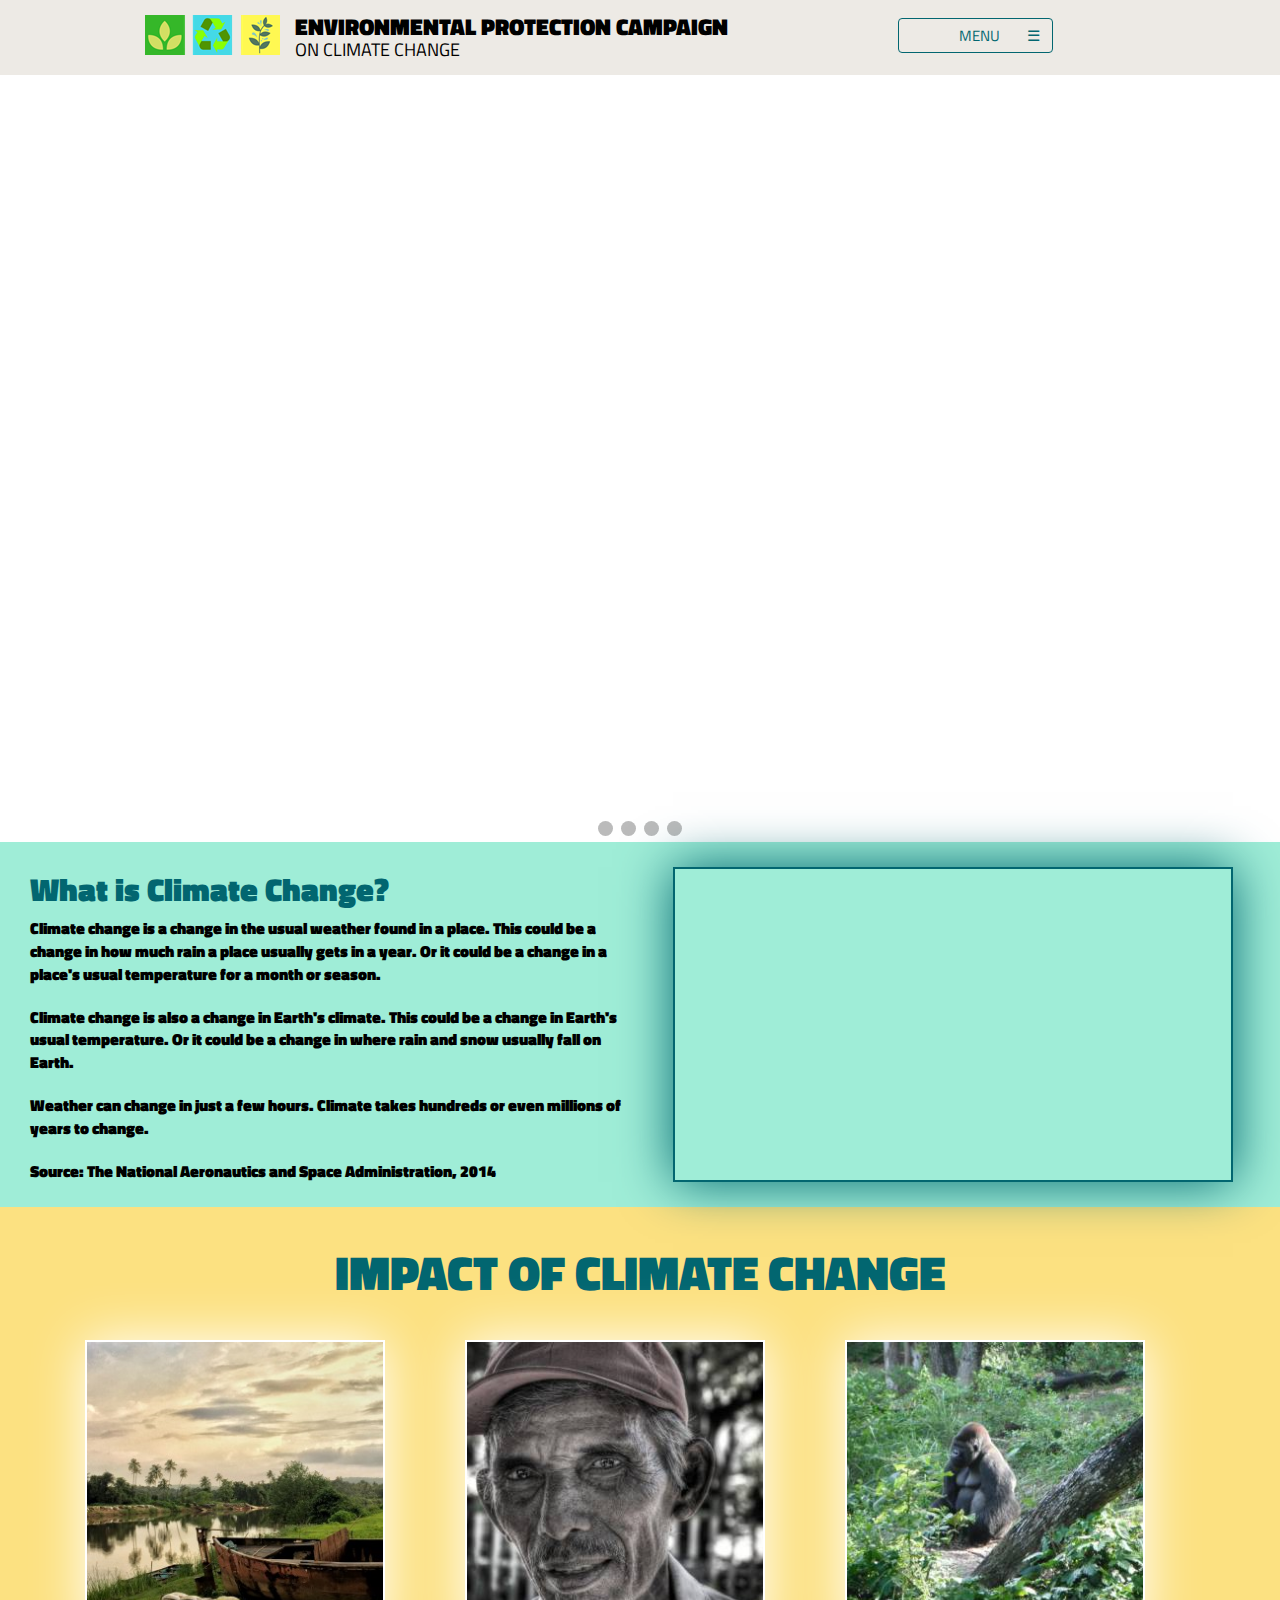
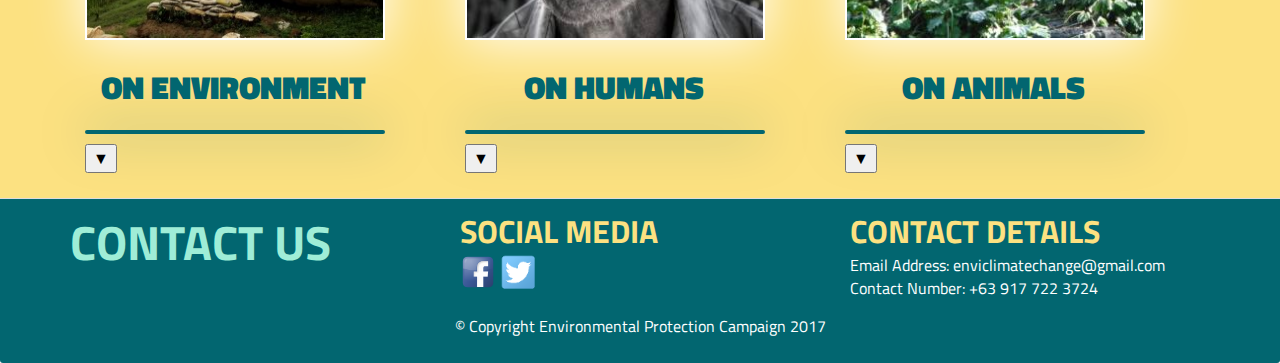
<file: website/index.html>
<!DOCTYPE html>
<html lang="en">

<head>
    <meta charset="UTF-8">
    <link rel="stylesheet" type="text/css" href="css/bootstrap.min.css">
    <link rel="stylesheet" type="text/css" href="css/styles.css">
    <link href="https://fonts.googleapis.com/css?family=Titillium+Web" rel="stylesheet">
    <link rel="icon" href="https://orig00.deviantart.net/ae54/f/2010/326/5/1/51fe8413c296378bbc0563daf917459b-d33emut.png" type="image/png">

    <title>Home | Help Stop Climate Change</title>
</head>

<body>
    <!-- HEADER -->
    <header>
        <!-- NAVIGATION BAR-->
        <nav id="header-nav" class="navbar navbar-default">
            <div class="container">
                <div class="navbar-header">
                    <!-- COMPANY NAME -->
                    <a href="index.html">
                        <div id="logo" class="pull-left img-responsive">
                        </div>
                        <div class="navbar-brand">
                            <h1>Environmental Protection Campaign</h1>
                            <span>on Climate Change</span>
                        </div>
                    </a>
                    <!-- END OF COMPANY NAME -->
                    <!-- MENU BUTTON/DROPDOWN -->
                    <div class="dropdown">
                        <button type="button" class="btn btn-primary outline" data-toggle="dropdown" aria-haspopup="true" aria-expanded="false"> Menu&nbsp;&nbsp;&nbsp;&nbsp;&nbsp;&nbsp;&nbsp;&nbsp;&nbsp;&#9776;</button>
                        <!-- DROPDOWN MENU -->
                        <div class="dropdown-menu">  
                            <a class="dropdown-item" href="index.html">Home</a>
                            <a class="dropdown-item" href="team.html">The Team</a>
                            <a class="dropdown-item" href="advocacy.html">The Advocacy</a>
                            <a class="dropdown-item" href="other.html">Other Advocacy Campaigns&amp;Events</a>
                            <a class="dropdown-item" href="faqs.html">FAQs</a>
                        </div>
                        <!-- END OF DROPDOWN MENU -->
                    </div>
                    <!-- END OF MENU BUTTON/DROPDOWN -->
                </div>
                <!-- END OF NAVBAR-HEADER -->
            </div>
            <!-- END OF CONTAINER -->
        </nav>
        <!-- END OF NAVIGATION BAR -->
    </header>
    <!-- END OF HEADER -->
    <!-- MAIN CONTENT -->
    <div id="main-content">
        <div class="slideshow-container">
            <div class="mySlides fade">
                <div class="numbertext">1 / 4</div>
                <img src="images/c1.jpg" style="width:100%">
            </div>
            <div class="mySlides fade">
                <div class="numbertext">2 / 4</div>
                <img src="images/c2.jpg" style="width:100%">
            </div>
            <div class="mySlides fade">
                <div class="numbertext">3 / 4</div>
                <img src="images/c3.jpg" style="width:100%">
            </div>
            <div class="mySlides fade">
                <div class="numbertext">4 / 4</div>
                <img src="images/c4.jpg" style="width:100%">
            </div>
            <a class="prev" onclick="plusSlides(-1)">&#10094;</a>
            <a class="next" onclick="plusSlides(1)">&#10095;</a>
        </div>
        <br>
        <div style="text-align:center">
            <span class="dot" onclick="currentSlide(1)"></span>
            <span class="dot" onclick="currentSlide(2)"></span>
            <span class="dot" onclick="currentSlide(3)"></span>
            <span class="dot" onclick="currentSlide(4)"></span>
        </div>
        <div class="container blue-bg">
            <!-- DEFINITION OF CLIMATE CHANGE -->
            <section id="definition" class="col-sm-6">
                <h2>What is Climate Change?</h2>
                <p>Climate change is a change in the usual weather found in a place. This could be a change in how much rain a place usually gets in a year. Or it could be a change in a place's usual temperature for a month or season.
                </p>
                <p> Climate change is also a change in Earth's climate. This could be a change in Earth's usual temperature. Or it could be a change in where rain and snow usually fall on Earth.
                </p>
                <p>Weather can change in just a few hours. Climate takes hundreds or even millions of years to change.
                </p> <span>Source: The National Aeronautics and Space Administration, 2014</span>
            </section>
            <!-- END OF DEFINITION -->
            <!-- VIDEO ABOUT CLIMATE CHANGE -->
            <div class="col-sm-6" id="video">
                <iframe width="560" height="315" src="https://www.youtube.com/embed/ifrHogDujXw" allowfullscreen></iframe>
            </div>
            <!-- END OF VIDEO -->
        </div>
        <!-- END OF CLIMATE CHANGE -->
        <!-- WHO ARE AFFECTED BY CLIMATE CHANGE -->
        <div id="impact">
            <!-- CONTAINER -->
            <div class="container">
                <!-- WHO ARE AFFECTED TEXT -->
                <h2 class="text-center">Impact of Climate Change</h2>
                <!-- END OF WHO ARE AFFECTED TEXT -->
                <!-- ENVIRONMENT -->
                <div class="img-responsive col-sm-4">
                    <img src="images/environment.jpg" alt="Environment" />
                    <section class="effects">
                        <div class="labels text-center">
                            <h3>On Environment</h3>
                        </div>
                        <div id="environment">
                            <p>Sea levels are rising and oceans are becoming warmer. Longer, more intense droughts threaten crops, wildlife and freshwater supplies. Our planet’s diversity of life is at risk from the changing climate. (World Wildlife Fund, n.d.) </p>
                        </div>
                    </section>
                    <button type="button" onclick="document.getElementById('environment').style.height='auto'"> &#9660;
                    </button>
                </div>
                <!-- END OF ENVIRONMENT -->
                <!-- HUMAN BEINGS -->
                <div class="img-responsive col-sm-4">
                    <img src="images/people.jpg" alt="Humans" />
                    <section class="effects">
                        <div class="labels text-center">
                            <h3>On Humans</h3></div>
                        <div id="humans">
                            <p>Climate change can affect human health in two main ways: first, by changing the severity or frequency of health problems that are already affected by climate or weather factors; and second, by creating unprecedented or unanticipated health problems or health threats in places where they have not previously occurred. (U.S Global Change Research Program, n.d.)</p>
                        </div>
                    </section>
                    <button type="button" onclick="document.getElementById('humans').style.height='auto'"> &#9660;
                    </button>
                </div>
                <!-- END OF PEOPLE -->
                <!-- ANIMALS -->
                <div class="img-responsive col-sm-4">
                    <img src="images/animals.jpg" alt="Animals" />
                    <section class="effects">
                        <div class="labels text-center">
                            <h3>On Animals</h3>
                        </div>
                        <div id="animals">
                            <p>Climate change is already having a significant impact on wild animals around the globe. Changes in climate are altering the timing of life cycles, causing species to shift where they live, and in some cases even leading to extinction. (World Wildlife Fund, n.d.)</p>
                        </div>
                    </section>
                    <button type="button" onclick="document.getElementById('animals').style.height='auto'"> &#9660;
                    </button>
                </div>
                <!-- END OF ANIMALS -->
            </div>
            <!-- END OF CONTAINER -->
        </div>
        <!-- END OF AFFECTED BY CLIMATE CHANGE -->
    </div>
    <!-- END OF MAIN CONTENT -->
    <!-- FOOTER -->
    <footer class="panel-footer" id="contact">
        <!-- CONTACT US -->
        <div class="container">
            <div class="row">
                <!-- CONTACT US TEXT -->
                <div id="contact-us" class="col-sm-4 pull-left">
                    <span>Contact Us</span>
                </div>
                <!-- END OF CONTACT US TEXT -->
                <!-- SOCIAL MEDIA ACCOUNTS -->
                <div class="col-sm-4">
                    <span id="social-media">Social Media</span>
                    <div id="icons" class="pull-left">
                        <a target="_blank" href="https://www.facebook.com/Environmental-ProtectionCampaign-318181515325704/">
                            <img src="images/facebook.ico" width="36" height="36" alt="Facebook Icon" />
                        </a>
                        <a target="_blank" href="https://www.twitter.com/Environcampaign/">
                            <img src="images/twitter.png" alt="Twitter Icon" />
                        </a>
                    </div>
                </div>
                <div class="col-sm-4">
                    <span id="contact-details">Contact Details</span>
                    <span>Email Address: enviclimatechange@gmail.com</span>
                    <span>Contact Number: +63 917 722 3724</span>
                </div>
            </div>
        </div>
        <!-- END OF SOCIAL MEDIA ACCOUNTS -->
        <!-- COPYRIGHT -->
        <div id="copyright" class="text-center">
            &copy; Copyright Environmental Protection Campaign 2017
        </div>
        <!-- END OF COPYRIGHT -->
    </footer>
    <!-- END OF FOOTER -->
    <!-- JAVASCRIPT FILES -->
    <script src="js/jquery-3.2.1.min.js"></script>
    <script src="js/bootstrap.min.js"></script>
    <script type="text/javascript" src="js/script.js"></script>
    
</body>

</html>
</file>
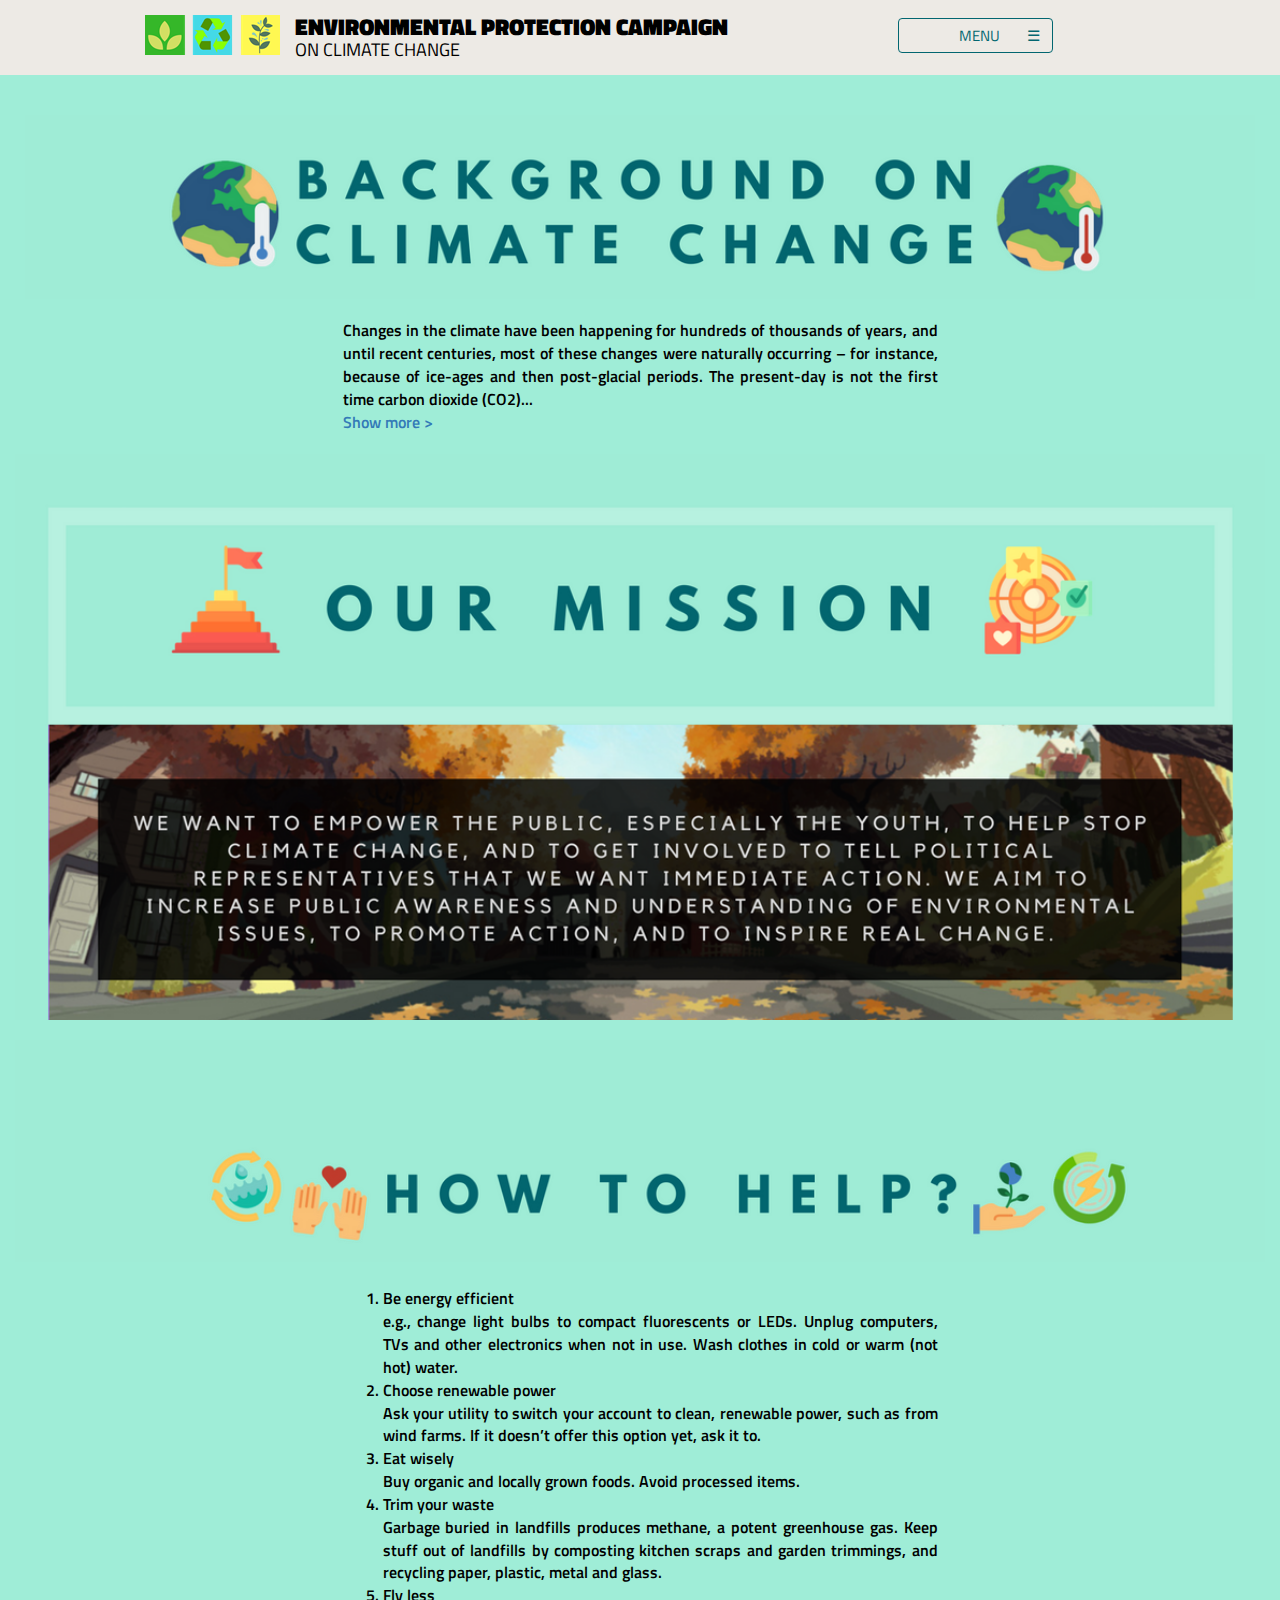
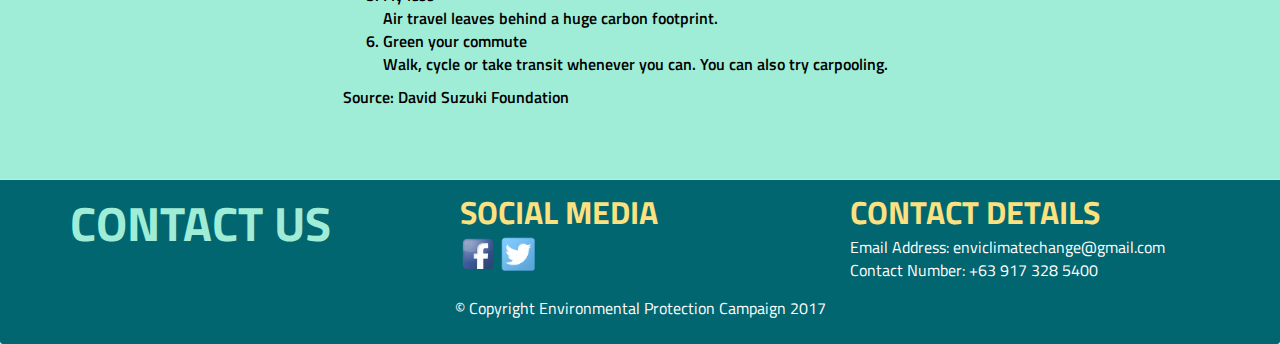
<file: advocacy.html>
<!DOCTYPE html>
<html lang="en">

<head>
    <meta charset="UTF-8">
    <link rel="stylesheet" type="text/css" href="css/bootstrap.min.css">
    <link rel="stylesheet" type="text/css" href="css/styles.css">
    <link href="https://fonts.googleapis.com/css?family=Titillium+Web" rel="stylesheet">
    <link rel="icon" href="https://orig00.deviantart.net/ae54/f/2010/326/5/1/51fe8413c296378bbc0563daf917459b-d33emut.png" type="image/png">

    <title>About the Advocacy | Help Stop Climate Change</title>
</head>

<body>
    <!-- HEADER -->
    <header>
        <!-- NAVIGATION BAR-->
        <nav id="header-nav" class="navbar navbar-default">
            <div class="container">
                <div class="navbar-header">
                    <!-- COMPANY NAME -->
                    <a href="index.html">
                        <div id="logo" class="pull-left img-responsive">
                        </div>
                        <div class="navbar-brand">
                            <h1>Environmental Protection Campaign</h1>
                            <span>on Climate Change</span>
                        </div>
                    </a>
                    <!-- END OF COMPANY NAME -->
                    <!-- MENU BUTTON/DROPDOWN -->
                    <div class="dropdown">
                        <button type="button" class="btn btn-primary outline" data-toggle="dropdown" aria-haspopup="true" aria-expanded="false"> Menu&nbsp;&nbsp;&nbsp;&nbsp;&nbsp;&nbsp;&nbsp;&nbsp;&nbsp;&#9776;</button>
                        <!-- DROPDOWN MENU -->
                        <div class="dropdown-menu">
                            <a class="dropdown-item" href="index.html">Home</a>
                            <a class="dropdown-item" href="team.html">The Team</a>
                            <a class="dropdown-item" href="advocacy.html">The Advocacy</a>
                            <a class="dropdown-item" href="other.html">Other Advocacy Campaigns&amp;Events</a>
                            <a class="dropdown-item" href="faqs.html">FAQs</a>
                        </div>
                        <!-- END OF DROPDOWN MENU -->
                    </div>
                    <!-- END OF MENU BUTTON/DROPDOWN -->
                </div>
                <!-- END OF NAVBAR-HEADER -->
            </div>
            <!-- END OF CONTAINER -->
        </nav>
        <!-- END OF NAVIGATION BAR -->
    </header>
    <!-- END OF HEADER -->
    <!-- MAIN CONTENT -->
    <div id="main-content">
        <div class="container blue-bg">
            <!-- BACKGROUND ON CLIMATE CHANGE -->
            <div id="advocacy">
                <h1><img src="images/background.png" alt="bg" class="img-responsive" style="width:100%; height:auto;"></h1>
                <section id="background" class="col-sm-12">
                    
                    <span class="more">
                    Changes in the climate have been happening for hundreds of thousands of years, and until recent centuries, most of these changes were naturally occurring – for instance, because of ice-ages and then post-glacial periods. The present-day is not the first time carbon dioxide (CO2) levels in the atmosphere have been high.<br> <br> Starting with the industrial revolution of the 19th century until today, changes in the climate have been mainly the result of human activity. (This is a 95% certainty according to the Intergovernmental Panel on Climate Change or IPCC.) The industrial revolution meant a shift from human labor to machinery, and kickstarted the era of combustion engines – including the automobile – and, as a result, the excessive burning of fossil fuels.<br> <br> Over the past century, human activities have released large amounts of carbon dioxide and other heat-retaining greenhouse gases into the atmosphere, which in turn causes the global surface temperature to rise. As the Earth moved out of ice ages over the past million years, the global temperature rose a total of 4 to 7 degrees Celsius over about 5,000 years. In the past century alone, the temperature has climbed 0.7 degrees Celsius, roughly ten times faster than the average rate of ice-age-recovery warming. <br> <br> Sources: Clean Foundation and NASA <br></span>
                    
                </section>
                <h2><img src="images/missioncontent.png" class="img-responsive" alt="missionbanner" style="width:100%; height:auto;"></h2>
                    
                <h3><img src="images/helpbanner.png" class="img-responsive" alt="helpbanner" style="width:100%; height:auto;"></h3>
                
                <section id="help" class="col-sm-12">
                    
                    <ol>
                        <li> Be energy efficient </li>
                        <span>e.g., change light bulbs to compact fluorescents or LEDs. Unplug computers, TVs and other electronics when not in use. Wash clothes in cold or warm (not hot) water. </span>
                        <li> Choose renewable power </li>
                        <span>Ask your utility to switch your account to clean, renewable power, such as from wind farms. If it doesn’t offer this option yet, ask it to. </span>
                        <li> Eat wisely </li> 
                        <span>Buy organic and locally grown foods. Avoid processed items. </span>
                        <li> Trim your waste </li> 
                        <span>Garbage buried in landfills produces methane, a potent greenhouse gas. Keep stuff out of landfills by composting kitchen scraps and garden trimmings, and recycling paper, plastic, metal and glass. </span>
                        <li> Fly less </li>
                        <span>Air travel leaves behind a huge carbon footprint. </span>
                        <li> Green your commute </li>
                        <span>Walk, cycle or take transit whenever you can. You can also try carpooling.</span>
                    </ol>
                    <span>Source: David Suzuki Foundation</span>
                </section>
            </div>
        </div>
    </div>
    <br>
    <br>
    <!-- FOOTER -->
    <footer class="panel-footer" id="contact">
        <!-- CONTACT US -->
        <div class="container">
            <div class="row">
                <!-- CONTACT US TEXT -->
                <div id="contact-us" class="col-sm-4 pull-left">
                    <span>Contact Us</span>
                </div>
                <!-- END OF CONTACT US TEXT -->
                <!-- SOCIAL MEDIA ACCOUNTS -->
                <div class="col-sm-4">
                    <span id="social-media">Social Media</span>
                    <div id="icons" class="pull-left">
                        <a target="_blank" href="https://www.facebook.com/Environmental-ProtectionCampaign-318181515325704/">
                            <img src="images/facebook.ico" width="36" height="36" alt="Facebook Icon" />
                        </a>
                        <a target="_blank" href="https://www.twitter.com/Environcampaign/">
                            <img src="images/twitter.png" alt="Twitter Icon" />
                        </a>
                    </div>
                </div>
                <div class="col-sm-4">
                    <span id="contact-details">Contact Details</span>
                    <span>Email Address: enviclimatechange@gmail.com</span>
                    <span>Contact Number: +63 917 328 5400</span>
                </div>
            </div>
        </div>
        <!-- END OF SOCIAL MEDIA ACCOUNTS -->
        <!-- COPYRIGHT -->
        <div id="copyright" class="text-center">
            &copy; Copyright Environmental Protection Campaign 2017
        </div>
        <!-- END OF COPYRIGHT -->
    </footer>
    <!-- END OF FOOTER -->
    <!-- JAVASCRIPT FILES -->
    <script src="js/jquery-3.2.1.min.js"></script>
    <script src="js/bootstrap.min.js"></script>
    <script type="text/javascript" src="js/script.js"></script>
    <script> $(document).ready(function() {
    // Configure/customize these variables.
    var showChar = 300;  // How many characters are shown by default
    var ellipsestext = "...";
    var moretext = "Show more >";
    var lesstext = "Show less";
    

    $('.more').each(function() {
        var content = $(this).html();
 
        if(content.length > showChar) {
 
            var c = content.substr(0, showChar);
            var h = content.substr(showChar, content.length - showChar);
 
            var html = c + '<span class="moreellipses">' + ellipsestext+ '&nbsp;</span><span class="morecontent"><span>' + h + '</span>&nbsp;&nbsp;<a href="" class="morelink">' + moretext + '</a></span>';
 
            $(this).html(html);
        }
 
    });
 
    $(".morelink").click(function(){
        if($(this).hasClass("less")) {
            $(this).removeClass("less");
            $(this).html(moretext);
        } else {
            $(this).addClass("less");
            $(this).html(lesstext);
        }
        $(this).parent().prev().toggle();
        $(this).prev().toggle();
        return false;
    });
});</script>
    
</body>

</html>
</file>
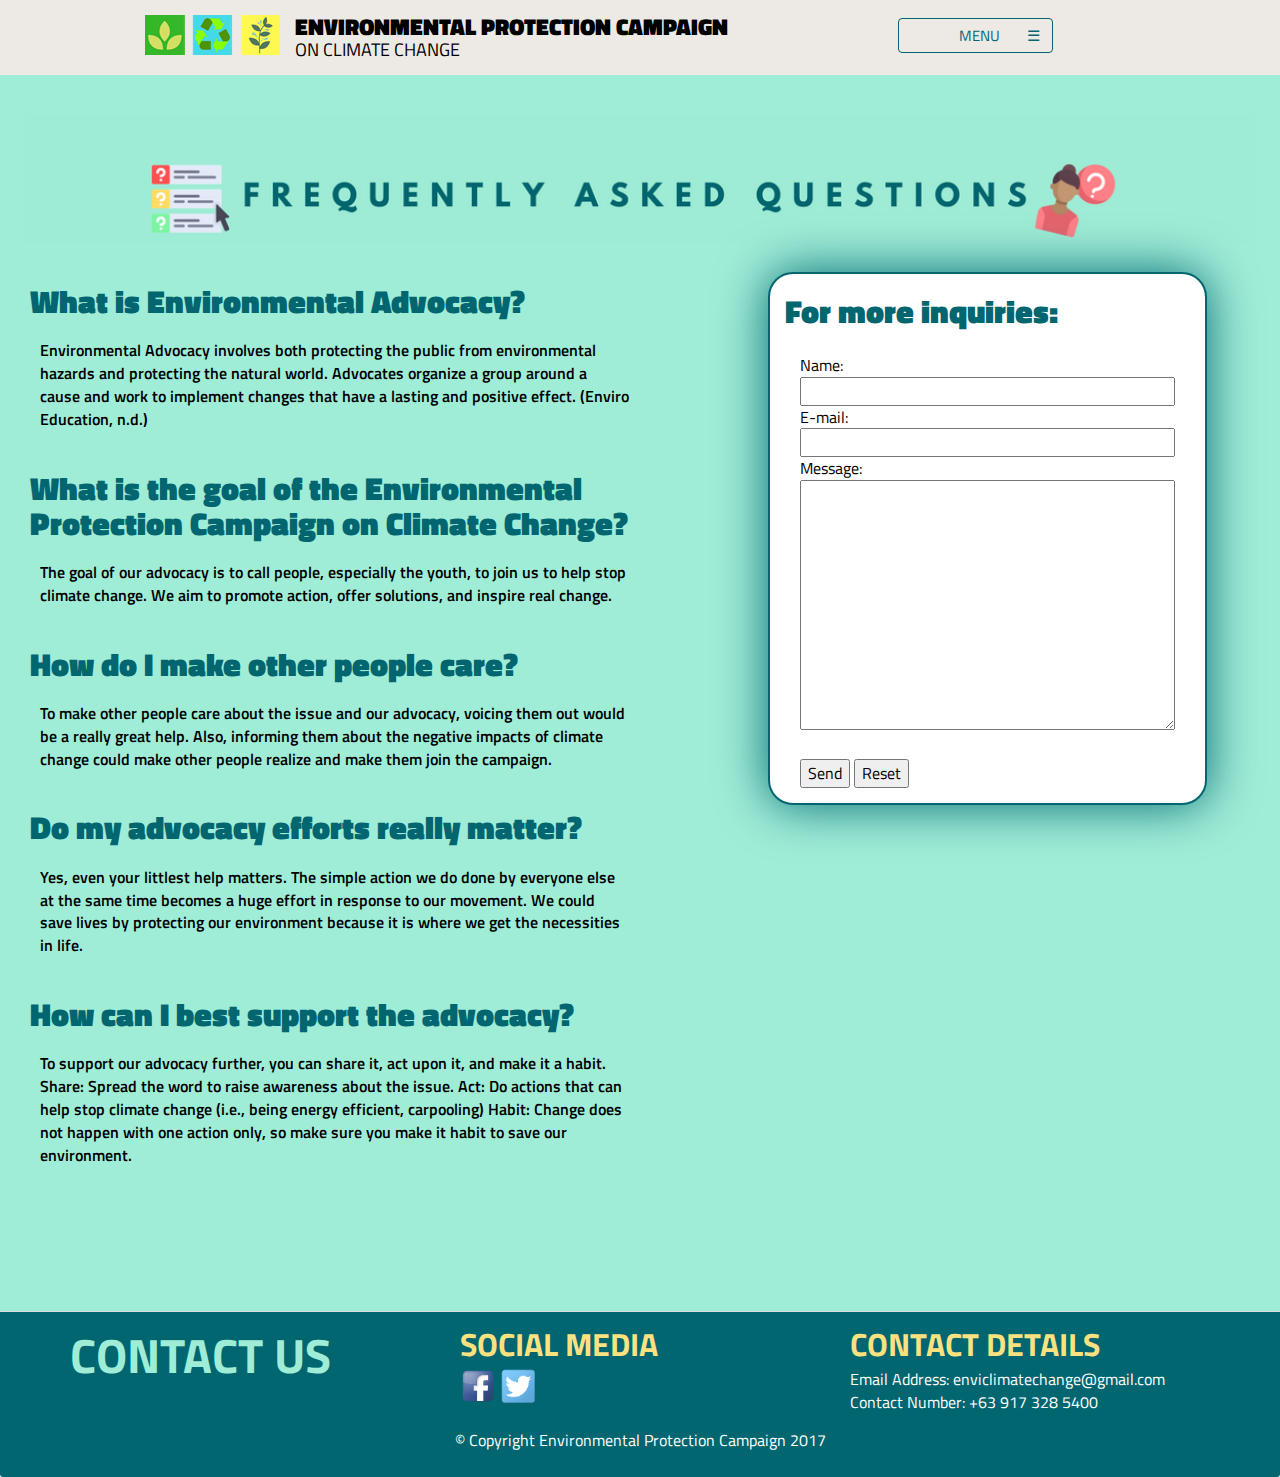
<file: faqs.html>
<!DOCTYPE html>
<html lang="en">

<head>
    <meta charset="UTF-8">
    <link rel="stylesheet" type="text/css" href="css/bootstrap.min.css">
    <link rel="stylesheet" type="text/css" href="css/styles.css">
    <link href="https://fonts.googleapis.com/css?family=Titillium+Web" rel="stylesheet">
    <link rel="icon" href="https://orig00.deviantart.net/ae54/f/2010/326/5/1/51fe8413c296378bbc0563daf917459b-d33emut.png" type="image/png">

    <title>FAQs | Help Stop Climate Change</title>
</head>

<body>
    <!-- HEADER -->
    <header>
        <!-- NAVIGATION BAR-->
        <nav id="header-nav" class="navbar navbar-default">
            <div class="container">
                <div class="navbar-header">
                    <!-- COMPANY NAME -->
                    <a href="index.html">
                        <div id="logo" class="pull-left ">
                        </div>
                        <div class="navbar-brand">
                            <h1>Environmental Protection Campaign</h1>
                            <span>on Climate Change</span>
                        </div>
                    </a>
                    <!-- END OF COMPANY NAME -->
                    <!-- MENU BUTTON/DROPDOWN -->
                    <div class="dropdown">
                        <button type="button" class="btn btn-primary outline" data-toggle="dropdown" aria-haspopup="true" aria-expanded="false"> Menu&nbsp;&nbsp;&nbsp;&nbsp;&nbsp;&nbsp;&nbsp;&nbsp;&nbsp;&#9776;</button>
                        <!-- DROPDOWN MENU -->
                        <div class="dropdown-menu">
                            <a class="dropdown-item" href="index.html">Home</a>
                            <a class="dropdown-item" href="team.html">The Team</a>
                            <a class="dropdown-item" href="advocacy.html">The Advocacy</a>
                            <a class="dropdown-item" href="other.html">Other Advocacy Campaigns&amp;Events</a>
                            <a class="dropdown-item" href="faqs.html">FAQs</a>
                        </div>
                        <!-- END OF DROPDOWN MENU -->
                    </div>
                    <!-- END OF MENU BUTTON/DROPDOWN -->
                </div>
                <!-- END OF NAVBAR-HEADER -->
            </div>
            <!-- END OF CONTAINER -->
        </nav>
        <!-- END OF NAVIGATION BAR -->
    </header>
    <!-- END OF HEADER -->
    <!-- MAIN CONTENT -->
    <div id="main-content">
        <!-- FAQS -->
        <div id="faqs">
            <div class="container blue-bg">
                <div id="faqs-heading">
                    <h1><img src="images/faqsbanner.png" class="img-responsive" alt="faqban" style="width:100%; height:auto;"></h1>
                </div>
                <div class="col-sm-12">
                    <div class="questions">
                        <h2>What is Environmental Advocacy?</h2>
                    
                        <p>Environmental Advocacy involves both protecting the public from environmental hazards and protecting the natural world. Advocates organize a group around a cause and work to implement changes that have a lasting and positive effect. (Enviro Education, n.d.) </p>
                    </div>
                    
                </div>
                <div class="col-sm-12">
                    <div class="questions">
                        <h2>What is the goal of the Environmental Protection Campaign on Climate Change?</h2>
                    
                        <p>The goal of our advocacy is to call people, especially the youth, to join us to help stop climate change. We aim to promote action, offer solutions, and inspire real change. </p>
                    </div>
                   
                </div>
                <div class="col-sm-12">
                    <div class="questions">
                        <h2>How do I make other people care?</h2>
                    
                        <p>To make other people care about the issue and our advocacy, voicing them out would be a really great help. Also, informing them about the negative impacts of climate change could make other people realize and make them join the campaign. </p>
                    </div>
                    
                </div>
                <div class="col-sm-12">
                    <div class="questions">
                        <h2>Do my advocacy efforts really matter?</h2>
                
                        <p>Yes, even your littlest help matters. The simple action we do done by everyone else at the same time becomes a huge effort in response to our movement. We could save lives by protecting our environment because it is where we get the necessities in life. </p>
                    </div>
                    
                </div>
                <div class="col-sm-12">
                    <div class="questions">
                        <h2>How can I best support the advocacy?</h2>
                    
                        <p>To support our advocacy further, you can share it, act upon it, and make it a habit. Share: Spread the word to raise awareness about the issue. Act: Do actions that can help stop climate change (i.e., being energy efficient, carpooling) Habit: Change does not happen with one action only, so make sure you make it habit to save our environment. </p>
                    </div>
                </div>
            </div>
        </div>
        <!-- END OF FAQS -->
        <div id="email">
            <div id="email-form" class="col-sm-12">
                <h2>For more inquiries:</h2>
                <form action="mailto:enviclimatechange@gmail.com" method="post" enctype="text/plain">
                    Name:
                    <br>
                    <input type="text" id="text" name="name" style="width: 375px" />
                    <br> E-mail:
                    <br>
                    <input type="text" id="text" name="email" style="width: 375px" />
                    <br> Message:
                    <br>
                    <textarea type="text" id="text" name="comment" style="width: 375px; height: 250px;"></textarea>
                    <br>
                    <br>
                    <input type="submit" value="Send">
                    <input type="reset" value="Reset">
                </form>
            </div>
        </div>
    </div>
    <!-- END OF MAIN CONTENT -->
    <!-- FOOTER -->
    <footer class="panel-footer" id="contact">
        <!-- CONTACT US -->
        <div class="container">
            <div class="row">
                <!-- CONTACT US TEXT -->
                <div id="contact-us" class="col-sm-4 pull-left">
                    <span>Contact Us</span>
                </div>
                <!-- END OF CONTACT US TEXT -->
                <!-- SOCIAL MEDIA ACCOUNTS -->
                <div class="col-sm-4">
                    <span id="social-media">Social Media</span>
                    <div id="icons" class="pull-left">
                        <a target="_blank" href="https://www.facebook.com/Environmental-ProtectionCampaign-318181515325704/">
                            <img src="images/facebook.ico" width="36" height="36" alt="Facebook Icon" />
                        </a>
                        <a target="_blank" href="https://www.twitter.com/Environcampaign/">
                            <img src="images/twitter.png" alt="Twitter Icon" />
                        </a>
                    </div>
                </div>
                <div class="col-sm-4">
                    <span id="contact-details">Contact Details</span>
                    <span>Email Address: enviclimatechange@gmail.com</span>
                    <span>Contact Number: +63 917 328 5400</span>
                </div>
            </div>
        </div>
        <!-- END OF SOCIAL MEDIA ACCOUNTS -->
        <!-- COPYRIGHT -->
        <div id="copyright" class="text-center">
            &copy; Copyright Environmental Protection Campaign 2017
        </div>
        <!-- END OF COPYRIGHT -->
    </footer>
    <!-- END OF FOOTER -->
    <!-- JAVASCRIPT FILES -->
    <script src="js/jquery-3.2.1.min.js"></script>
    <script src="js/bootstrap.min.js"></script>
    <script type="text/javascript" src="js/script.js"></script>
</body>

</html>
</file>
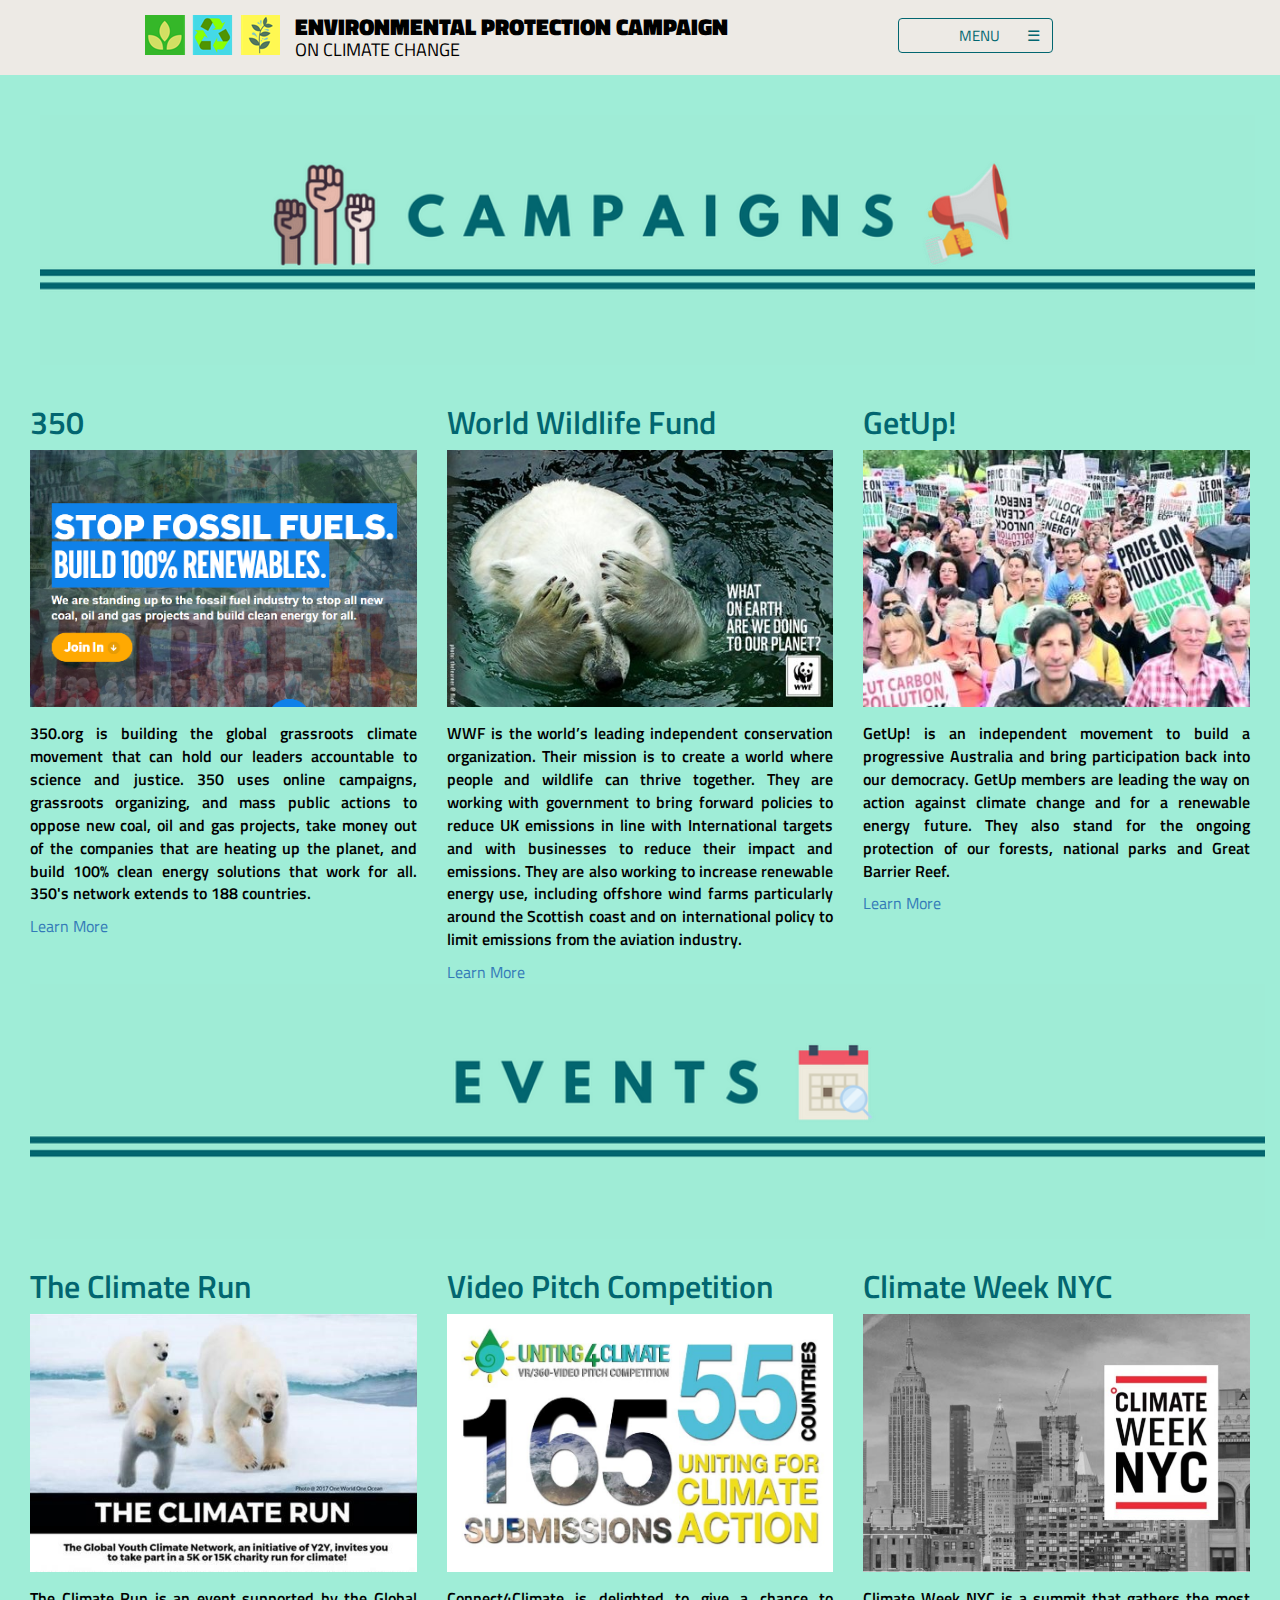
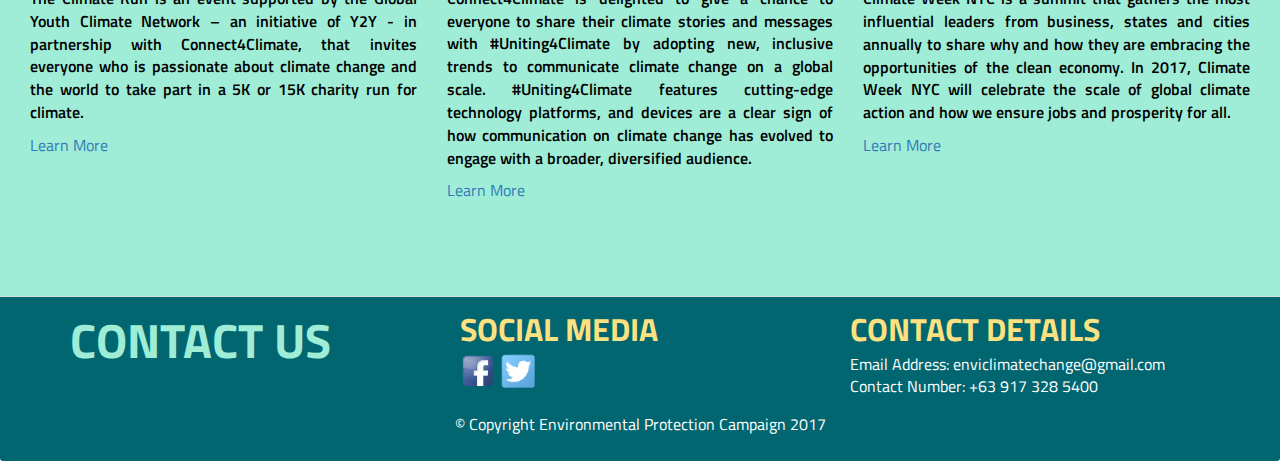
<file: other.html>
<!DOCTYPE html>
<html lang="en">

<head>
    <meta charset="UTF-8">
    <link rel="stylesheet" type="text/css" href="css/bootstrap.min.css">
    <link rel="stylesheet" type="text/css" href="css/styles.css">
    <link href="https://fonts.googleapis.com/css?family=Titillium+Web" rel="stylesheet">
    <link rel="icon" href="https://orig00.deviantart.net/ae54/f/2010/326/5/1/51fe8413c296378bbc0563daf917459b-d33emut.png" type="image/png">

    <title>Others | Help Stop Climate Change</title>
</head>

<body>
    <!-- HEADER -->
    <header>
        <!-- NAVIGATION BAR-->
        <nav id="header-nav" class="navbar navbar-default">
            <div class="container">
                <div class="navbar-header">
                    <!-- COMPANY NAME -->
                    <a href="index.html">
                        <div id="logo" class="pull-left img-responsive">
                        </div>
                        <div class="navbar-brand">
                            <h1>Environmental Protection Campaign</h1>
                            <span>on Climate Change</span>
                        </div>
                    </a>
                    <!-- END OF COMPANY NAME -->
                    <!-- MENU BUTTON/DROPDOWN -->
                    <div class="dropdown">
                        <button type="button" class="btn btn-primary outline" data-toggle="dropdown" aria-haspopup="true" aria-expanded="false"> Menu&nbsp;&nbsp;&nbsp;&nbsp;&nbsp;&nbsp;&nbsp;&nbsp;&nbsp;&#9776;</button>
                        <!-- DROPDOWN MENU -->
                        <div class="dropdown-menu">
                            <a class="dropdown-item" href="index.html">Home</a>
                            <a class="dropdown-item" href="team.html">The Team</a>
                            <a class="dropdown-item" href="advocacy.html">The Advocacy</a>
                            <a class="dropdown-item" href="other.html">Other Advocacy Campaigns&amp;Events</a>
                            <a class="dropdown-item" href="faqs.html">FAQs</a>
                        </div>
                        <!-- END OF DROPDOWN MENU -->
                    </div>
                    <!-- END OF MENU BUTTON/DROPDOWN -->
                </div>
                <!-- END OF NAVBAR-HEADER -->
            </div>
            <!-- END OF CONTAINER -->
        </nav>
        <!-- END OF NAVIGATION BAR -->
    </header>
    <!-- END OF HEADER -->
    <!-- MAIN CONTENT -->
    <div id="main-content">
        <!-- OTHERS -->
        <div id="others">
            <div class="container blue-bg">
                <div>
                    <div id="campaigns">
                        <h1><img src="images/campaignsbanner.png" class="img-responsive" alt="cambanner" style="width:100%; height:auto;"></h1>
                    </div>
                    <section class="col-sm-4">
                        <h3>350</h3>
                        <img src="images/350.PNG" class="img-responsive" alt="350">
                        <p style="text-align:justify">350.org is building the global grassroots climate movement that can hold our leaders accountable to science and justice. 350 uses online campaigns, grassroots organizing, and mass public actions to oppose new coal, oil and gas projects, take money out of the companies that are heating up the planet, and build 100% clean energy solutions that work for all. 350's network extends to 188 countries. </p>
                        <a target="_blank" href="https://www.350.org">Learn More</a>
                    </section>
                    <section class="col-sm-4">
                        <h3>World Wildlife Fund</h3>
                        <img src="images/wwf.jpg" class="img-responsive" alt="WWF">
                        <p style="text-align:justify">WWF is the world’s leading independent conservation organization. Their mission is to create a world where people and wildlife can thrive together. They are working with government to bring forward policies to reduce UK emissions in line with International targets and with businesses to reduce their impact and emissions. They are also working to increase renewable energy use, including offshore wind farms particularly around the Scottish coast and on international policy to limit emissions from the aviation industry. </p>
                        <a target="_blank" href="https://www.wwf.org.uk/what-we-do/area-of-work/climate-change-and-energy">Learn More</a>
                    </section>
                    <section class="col-sm-4">
                        <h3>GetUp!</h3>
                        <img src="images/getup.jpeg" class="img-responsive" alt="GetUp">
                        <p style="text-align:justify">GetUp! is an independent movement to build a progressive Australia and bring participation back into our democracy. GetUp members are leading the way on action against climate change and for a renewable energy future. They also stand for the ongoing protection of our forests, national parks and Great Barrier Reef. </p>
                        <a target="_blank" href="https://www.getup.org.au/">Learn More</a>
                    </section>
                </div>
                <div id="events">
                    <h2><img src="images/eventsbanner.png" class="img-responsive" alt="eventsbanner" style="width:100%; height:auto;"></h2>
                </div>
                <section class="col-sm-4">
                    <h3>The Climate Run</h3>
                    <img src="images/climaterun.jpg" class="img-responsive" alt="Climate Run">
                    <p style="text-align:justify">The Climate Run is an event supported by the Global Youth Climate Network – an initiative of Y2Y - in partnership with Connect4Climate, that invites everyone who is passionate about climate change and the world to take part in a 5K or 15K charity run for climate. </p>
                    <a target="_blank" href="https://www.connect4climate.org/event/climate-run-2017">Learn More</a>
                </section>
                <section class="col-sm-4">
                    <h3>Video Pitch Competition</h3>
                    <img src="images/uniting4climate.jpg" class="img-responsive" alt="VR/360Video">
                    <p style="text-align:justify">Connect4Climate is delighted to give a chance to everyone to share their climate stories and messages with #Uniting4Climate by adopting new, inclusive trends to communicate climate change on a global scale. #Uniting4Climate features cutting-edge technology platforms, and devices are a clear sign of how communication on climate change has evolved to engage with a broader, diversified audience. </p>
                    <a target="_blank" href="https://www.connect4climate.org/initiative/uniting4climate-international-vr360video-pitch-competition-highlights">Learn More</a>
                </section>
                <section class="col-sm-4">
                    <h3>Climate Week NYC</h3>
                    <img src="images/climateweek.PNG" class="img-responsive" alt="Climate Week">
                    <p style="text-align:justify">Climate Week NYC is a summit that gathers the most influential leaders from business, states and cities annually to share why and how they are embracing the opportunities of the clean economy. In 2017, Climate Week NYC will celebrate the scale of global climate action and how we ensure jobs and prosperity for all.</p>
                    <a target="_blank" href="https://www.connect4climate.org/event/climate-week-nyc-2017">Learn More</a>
                </section>
            </div>
        </div>
        <br>
        <br>
        <br>
        <!--END OF OTHERS -->
    </div>
    <!--END OF MAIN CONTENT -->
    <!-- FOOTER -->
    <footer class="panel-footer" id="contact">
        <!-- CONTACT US -->
        <div class="container">
            <div class="row">
                <!-- CONTACT US TEXT -->
                <div id="contact-us" class="col-sm-4 pull-left">
                    <span>Contact Us</span>
                </div>
                <!-- END OF CONTACT US TEXT -->
                <!-- SOCIAL MEDIA ACCOUNTS -->
                <div class="col-sm-4">
                    <span id="social-media">Social Media</span>
                    <div id="icons" class="pull-left">
                        <a target="_blank" href="https://www.facebook.com/Environmental-ProtectionCampaign-318181515325704/">
                            <img src="images/facebook.ico" width="36" height="36" alt="Facebook Icon" />
                        </a>
                        <a target="_blank" href="https://www.twitter.com/Environcampaign/">
                            <img src="images/twitter.png" alt="Twitter Icon" />
                        </a>
                    </div>
                </div>
                <div class="col-sm-4">
                    <span id="contact-details">Contact Details</span>
                    <span>Email Address: enviclimatechange@gmail.com</span>
                    <span>Contact Number: +63 917 328 5400</span>
                </div>
            </div>
        </div>
        <!-- END OF SOCIAL MEDIA ACCOUNTS -->
        <!-- COPYRIGHT -->
        <div id="copyright" class="text-center">
            &copy; Copyright Environmental Protection Campaign 2017
        </div>
        <!-- END OF COPYRIGHT -->
    </footer>
    <!-- END OF FOOTER -->
    <!-- JAVASCRIPT FILES -->
    <script src="js/jquery-3.2.1.min.js"></script>
    <script src="js/bootstrap.min.js"></script>
    <script type="text/javascript" src="js/script.js"></script>
</body>

</html>
</file>
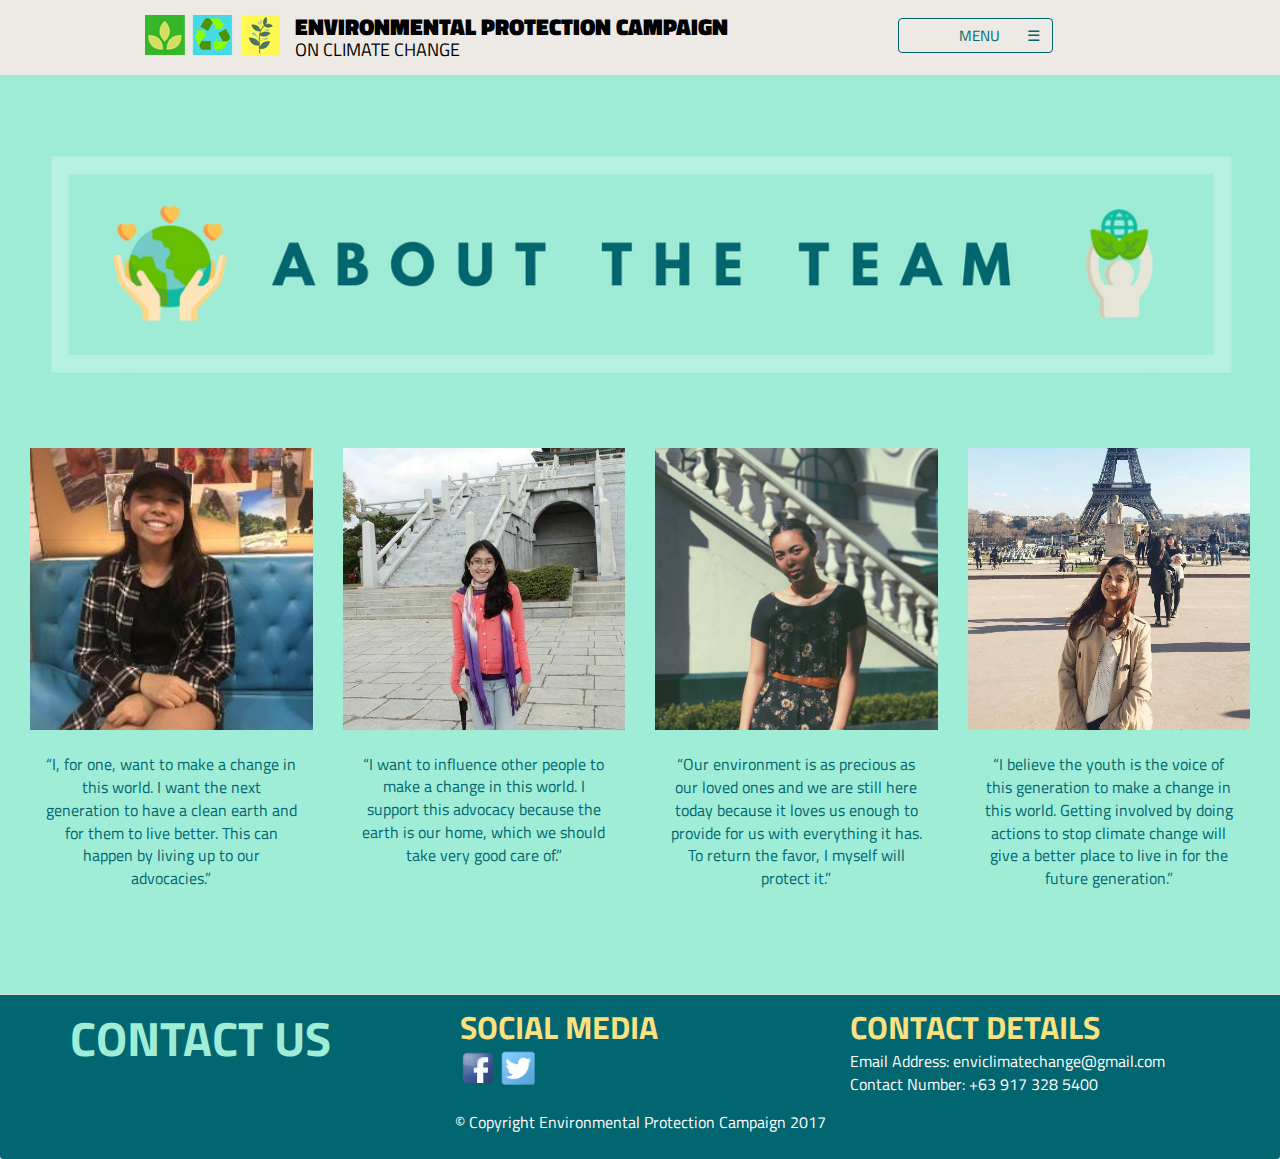
<file: team.html>
<!DOCTYPE html>
<html lang="en">

<head>
    <meta charset="UTF-8">
    <link rel="stylesheet" type="text/css" href="css/bootstrap.min.css">
    <link rel="stylesheet" type="text/css" href="css/styles.css">
    <link href="https://fonts.googleapis.com/css?family=Titillium+Web" rel="stylesheet">
    <link rel="icon" href="https://orig00.deviantart.net/ae54/f/2010/326/5/1/51fe8413c296378bbc0563daf917459b-d33emut.png" type="image/png">

    <title>About the Team | Help Stop Climate Change</title>
</head>

<body>
    <!-- HEADER -->
    <header>
        <!-- NAVIGATION BAR-->
        <nav id="header-nav" class="navbar navbar-default">
            <div class="container">
                <div class="navbar-header">
                    <!-- COMPANY NAME -->
                    <a href="index.html">
                        <div id="logo" class="pull-left img-responsive">
                        </div>
                        <div class="navbar-brand">
                            <h1>Environmental Protection Campaign</h1>
                            <span>on Climate Change</span>
                        </div>
                    </a>
                    <!-- END OF COMPANY NAME -->
                    <!-- MENU BUTTON/DROPDOWN -->
                    <div class="dropdown">
                        <button type="button" class="btn btn-primary outline" data-toggle="dropdown" aria-haspopup="true" aria-expanded="false"> Menu&nbsp;&nbsp;&nbsp;&nbsp;&nbsp;&nbsp;&nbsp;&nbsp;&nbsp;&#9776;</button>
                        <!-- DROPDOWN MENU -->
                        <div class="dropdown-menu">
                            <a class="dropdown-item" href="index.html">Home</a>
                            <a class="dropdown-item" href="team.html">The Team</a>
                            <a class="dropdown-item" href="advocacy.html">The Advocacy</a>
                            <a class="dropdown-item" href="other.html">Other Advocacy Campaigns&amp;Events</a>
                            <a class="dropdown-item" href="faqs.html">FAQs</a>
                        </div>
                        <!-- END OF DROPDOWN MENU -->
                    </div>
                    <!-- END OF MENU BUTTON/DROPDOWN -->
                </div>
                <!-- END OF NAVBAR-HEADER -->
            </div>
            <!-- END OF CONTAINER -->
        </nav>
        <!-- END OF NAVIGATION BAR -->
    </header>
    <!-- END OF HEADER -->
    <!-- MAIN CONTENT -->
    <div id="main-content">
        <!-- ABOUT THE TEAM -->
        <div id="team">
            <div class="container blue-bg">
                <!-- ABOUT THE TEAM TEXT -->
                <h1><img src="images/aboutbanner.png" class="img-responsive" alt="banner" style="width:100%; height:auto;"></h1>
                <!-- END OF ABOUT THE TEAM TEXT -->
                <!-- JAMIE -->
                <div class="img-responsive col-sm-3">
                    <div class="individual">
                        <img src="images/jamie.jpg" class="image" alt="Jamie" />
                        <div class="hover">
                            <div class="text-center personal-info">
                                <span>Jamie Manalo, 16</span>
                                <span>Founder and Team Coordinator</span>
                                <span>Manila, Philippines</span>
                            </div>
                        </div>
                    </div>
                    <br>
                    <div div class="col-sm-12" style="text-align:center;color: #026670">
                        <p>“I, for one, want to make a change in this world. I want the next generation to have a clean earth and for them to live better. This can happen by living up to our advocacies.”</p>
                    </div>
                </div>
                <!-- END OF JAMIE -->
                <!-- JANNA -->
                <div class="img-responsive col-sm-3">
                    <div class="individual">
                        <img src="images/janna.jpg" class="image" alt="Janna" />
                        <div class="hover">
                            <div class="text-center personal-info">
                                <span>Janna Josue, 17</span>
                                <span>Environmental Advocate</span>
                                <span>Las Pi&ntilde;as City, Philippines</span>
                            </div>
                        </div>
                    </div>
                    <br>
                    <div div class="col-sm-12" style="text-align:center;color: #026670">
                        <p>“I want to influence other people to make a change in this world. I support this advocacy because the earth is our home, which we should take very good care of.”</p>
                    </div>
                </div>
                <!-- END OF JANNA -->
                <!-- STELLA -->
                <div class="img-responsive col-sm-3">
                    <div class="individual">
                        <img src="images/stella.jpg" class="image" alt="Stella" />
                        <div class="hover">
                            <div class="text-center personal-info">
                                <span>Stella Petilos, 17</span>
                                <span>Coordinator and Environmental Advocate</span>
                                <span>Tacloban City, Philippines</span>
                            </div>
                        </div>
                    </div>
                    <br>
                    <div div class="col-sm-12" style="text-align:center;color: #026670">
                        <p>“Our environment is as precious as our loved ones and we are still here today because it loves us enough to provide for us with everything it has. To return the favor, I myself will protect it.”</p>
                    </div>
                </div>
                <!-- END OF STELLA -->
                <!-- DANIELLA -->
                <div class="img-responsive col-sm-3">
                    <div class="individual">
                        <img src="images/daniella.jpg" class="image" alt="Daniella" />
                        <div class="hover">
                            <div class="text-center personal-info">
                                <span>Daniella Atilano, 18</span>
                                <span>Campaigns Director and Environmental Advocate</span>
                                <span>Zamboanga City, Philippines</span>
                            </div>
                        </div>
                    </div>
                    <br>
                    <div class="col-sm-12" style="text-align:center;color: #026670">
                        <p>“I believe the youth is the voice of this generation to make a change in this world. Getting involved by doing actions to stop climate change will give a better place to live in for the future generation.”</p>
                    </div>
                </div>
                <!-- END OF DANIELLA -->
            </div>
            <!-- END OF CONTAINER -->
        </div>
        <!-- END OF ABOUT THE TEAM -->
    </div>
    
    <!-- END OF MAIN CONTENT -->
    <!-- FOOTER -->
    <br>
    <br>
    <br>
    <footer class="panel-footer" id="contact">
        <!-- CONTACT US -->
        <div class="container">
            <div class="row">
                <!-- CONTACT US TEXT -->
                <div id="contact-us" class="col-sm-4 pull-left">
                    <span>Contact Us</span>
                </div>
                <!-- END OF CONTACT US TEXT -->
                <!-- SOCIAL MEDIA ACCOUNTS -->
                <div class="col-sm-4">
                    <span id="social-media">Social Media</span>
                    <div id="icons" class="pull-left">
                        <a target="_blank" href="https://www.facebook.com/Environmental-ProtectionCampaign-318181515325704/">
                            <img src="images/facebook.ico" width="36" height="36" alt="Facebook Icon" />
                        </a>
                        <a target="_blank" href="https://www.twitter.com/Environcampaign/">
                            <img src="images/twitter.png" alt="Twitter Icon" />
                        </a>
                    </div>
                </div>
                <div class="col-sm-4">
                    <span id="contact-details">Contact Details</span>
                    <span>Email Address: enviclimatechange@gmail.com</span>
                    <span>Contact Number: +63 917 328 5400</span>
                </div>
            </div>
        </div>
        <!-- END OF SOCIAL MEDIA ACCOUNTS -->
        <!-- COPYRIGHT -->
        <div id="copyright" class="text-center">
            &copy; Copyright Environmental Protection Campaign 2017
        </div>
        <!-- END OF COPYRIGHT -->
    </footer>
    <!-- END OF FOOTER -->
    <!-- JAVASCRIPT FILES -->
    <script src="js/jquery-3.2.1.min.js"></script>
    <script src="js/bootstrap.min.js"></script>
    <script type="text/javascript" src="js/script.js"></script>
</body>

</html>
</file>
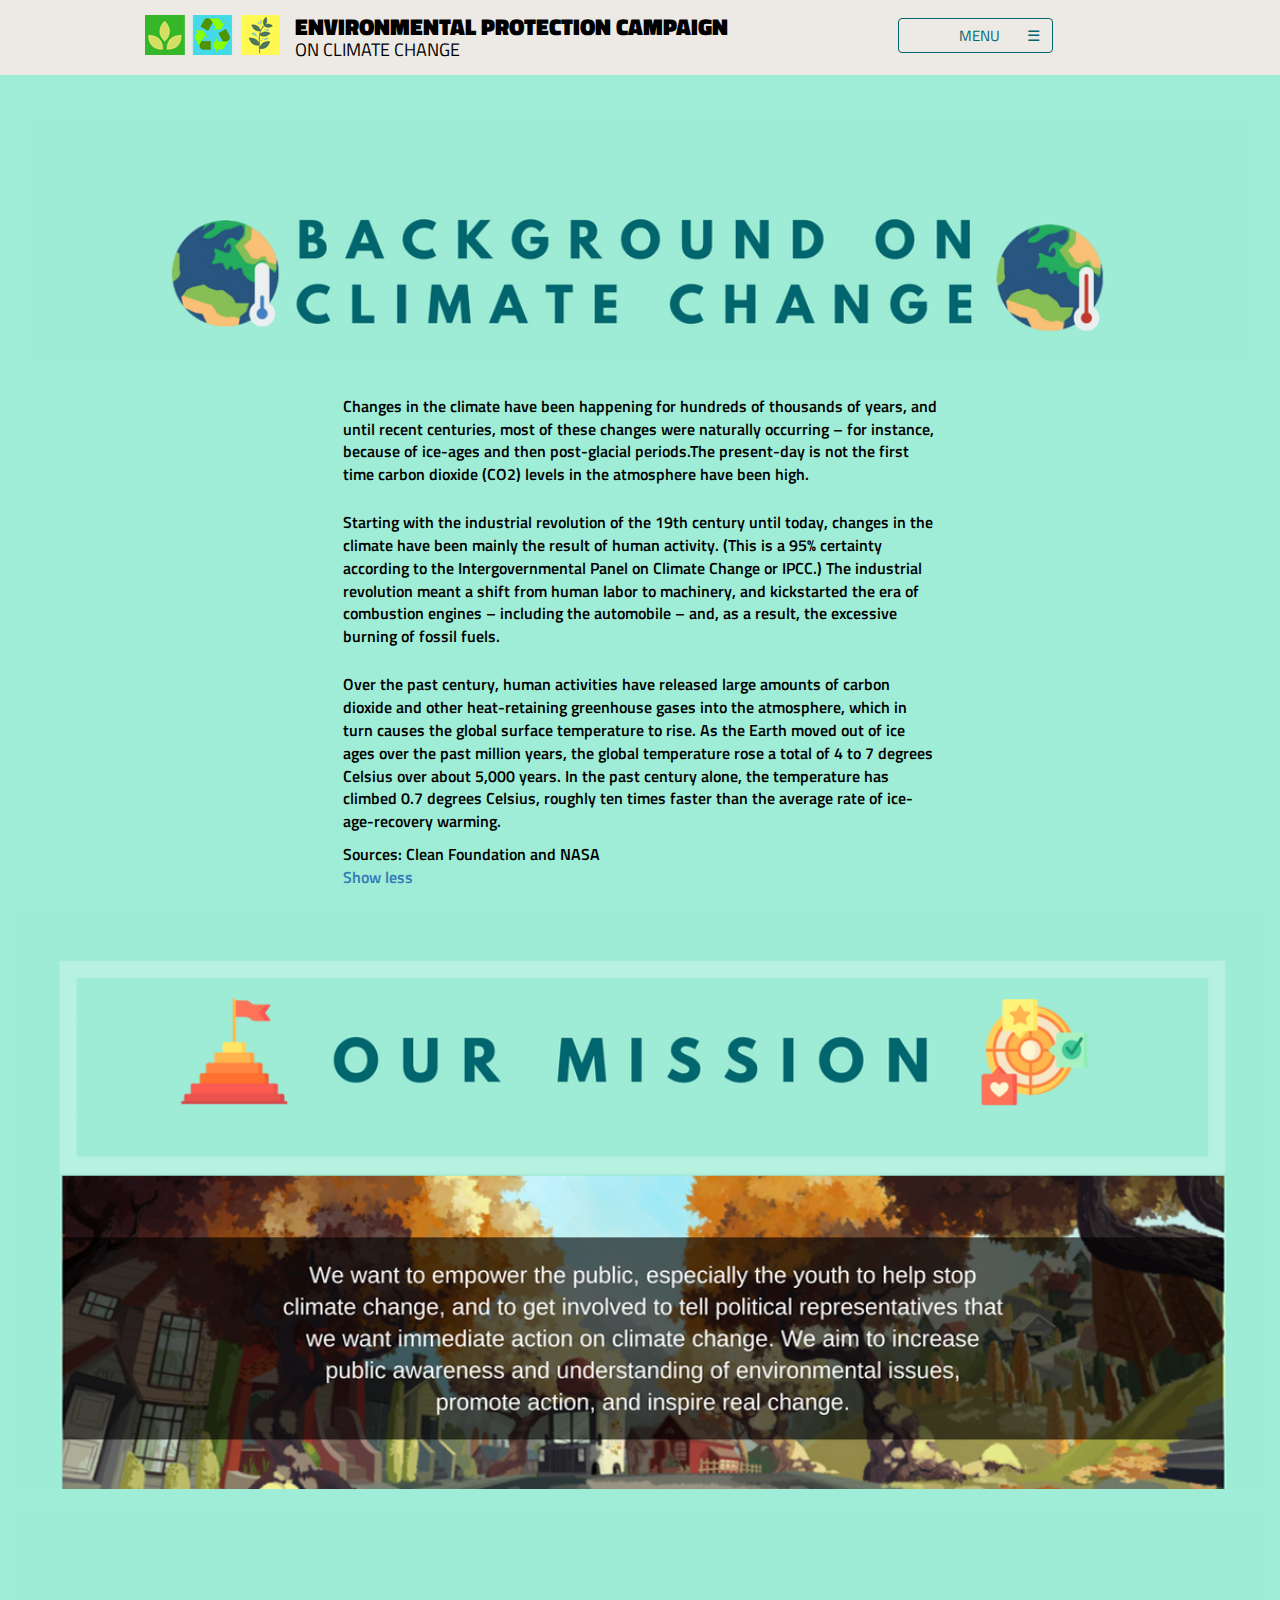
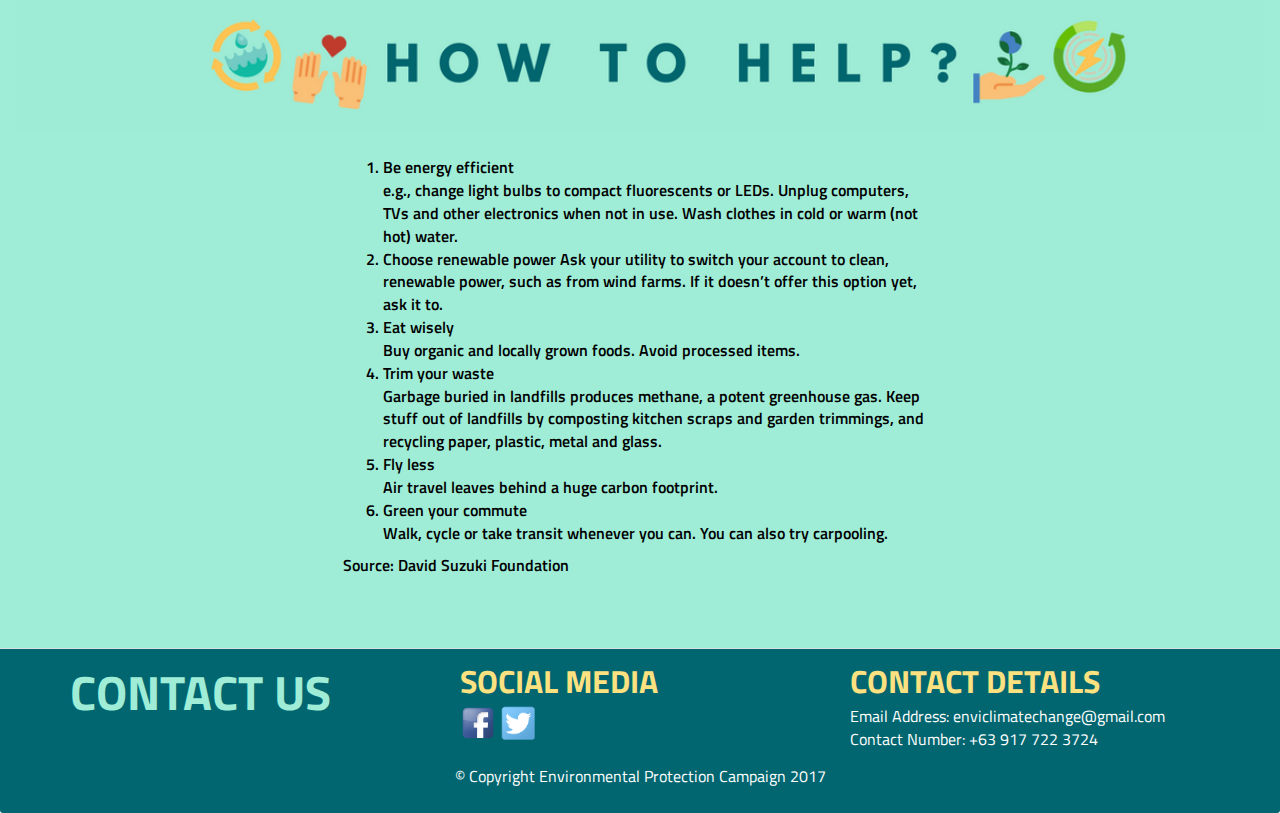
<file: website/advocacy.html>
<!DOCTYPE html>
<html lang="en">

<head>
    <meta charset="UTF-8">
    <link rel="stylesheet" type="text/css" href="css/bootstrap.min.css">
    <link rel="stylesheet" type="text/css" href="css/styles.css">
    <link href="https://fonts.googleapis.com/css?family=Titillium+Web" rel="stylesheet">
    <link rel="icon" href="https://orig00.deviantart.net/ae54/f/2010/326/5/1/51fe8413c296378bbc0563daf917459b-d33emut.png" type="image/png">

    <title>About the Advocacy | Help Stop Climate Change</title>
</head>

<body>
    <!-- HEADER -->
    <header>
        <!-- NAVIGATION BAR-->
        <nav id="header-nav" class="navbar navbar-default">
            <div class="container">
                <div class="navbar-header">
                    <!-- COMPANY NAME -->
                    <a href="index.html">
                        <div id="logo" class="pull-left img-responsive">
                        </div>
                        <div class="navbar-brand">
                            <h1>Environmental Protection Campaign</h1>
                            <span>on Climate Change</span>
                        </div>
                    </a>
                    <!-- END OF COMPANY NAME -->
                    <!-- MENU BUTTON/DROPDOWN -->
                    <div class="dropdown">
                        <button type="button" class="btn btn-primary outline" data-toggle="dropdown" aria-haspopup="true" aria-expanded="false"> Menu&nbsp;&nbsp;&nbsp;&nbsp;&nbsp;&nbsp;&nbsp;&nbsp;&nbsp;&#9776;</button>
                        <!-- DROPDOWN MENU -->
                        <div class="dropdown-menu">
                            <a class="dropdown-item" href="index.html">Home</a>
                            <a class="dropdown-item" href="team.html">The Team</a>
                            <a class="dropdown-item" href="advocacy.html">The Advocacy</a>
                            <a class="dropdown-item" href="other.html">Other Advocacy Campaigns&amp;Events</a>
                            <a class="dropdown-item" href="faqs.html">FAQs</a>
                        </div>
                        <!-- END OF DROPDOWN MENU -->
                    </div>
                    <!-- END OF MENU BUTTON/DROPDOWN -->
                </div>
                <!-- END OF NAVBAR-HEADER -->
            </div>
            <!-- END OF CONTAINER -->
        </nav>
        <!-- END OF NAVIGATION BAR -->
    </header>
    <!-- END OF HEADER -->
    <!-- MAIN CONTENT -->
    <div id="main-content">
        <div class="container blue-bg">
            <!-- BACKGROUND ON CLIMATE CHANGE -->
            <div id="advocacy">
                <h1><img src="images/background.png" alt="bg" style="width:100%; height:auto;"></h1>
                <section id="background" class="col-sm-12">
                    
                    <span class="more">
                    <p>
                        Changes in the climate have been happening for hundreds of thousands of years, and until recent centuries, most of these changes were naturally occurring – for instance, because of ice-ages and then post-glacial periods.The present-day is not the first time carbon dioxide (CO2) levels in the atmosphere have been high.
                    </p>
                    <span id = "text"> <p>
                        Starting with the industrial revolution of the 19th century until today, changes in the climate have been mainly the result of human activity. (This is a 95% certainty according to the Intergovernmental Panel on Climate Change or IPCC.) The industrial revolution meant a shift from human labor to machinery, and kickstarted the era of combustion engines – including the automobile – and, as a result, the excessive burning of fossil fuels.
                    </p>
                    <p>
                        Over the past century, human activities have released large amounts of carbon dioxide and other heat-retaining greenhouse gases into the atmosphere, which in turn causes the global surface temperature to rise. As the Earth moved out of ice ages over the past million years, the global temperature rose a total of 4 to 7 degrees Celsius over about 5,000 years. In the past century alone, the temperature has climbed 0.7 degrees Celsius, roughly ten times faster than the average rate of ice-age-recovery warming.
                    </p>
                    <span>Sources: Clean Foundation and NASA</span>
                    </span>
                    </span>
                    
                </section>
                <h2><img src="images/mission1.png" alt="missionbanner" style="width:100%; height:auto;"></h2>
                    
                <h3><img src="images/helpbanner.png" alt="helpbanner" style="width:100%; height:auto;"></h3>
                
                <section id="help" class="col-sm-12">
                    
                    <ol>
                        <li> Be energy efficient </li>
                        <span>e.g., change light bulbs to compact fluorescents or LEDs. Unplug computers, TVs and other electronics when not in use. Wash clothes in cold or warm (not hot) water. </span>
                        <li> Choose renewable power Ask your utility to switch your account to clean, renewable power, such as from wind farms. If it doesn’t offer this option yet, ask it to. </li>
                        <li> Eat wisely </li> 
                        <span>Buy organic and locally grown foods. Avoid processed items. </span>
                        <li> Trim your waste </li> 
                        <span>Garbage buried in landfills produces methane, a potent greenhouse gas. Keep stuff out of landfills by composting kitchen scraps and garden trimmings, and recycling paper, plastic, metal and glass. </span>
                        <li> Fly less </li>
                        <span>Air travel leaves behind a huge carbon footprint. </span>
                        <li> Green your commute </li>
                        <span>Walk, cycle or take transit whenever you can. You can also try carpooling.</span>
                    </ol>
                    <span>Source: David Suzuki Foundation</span>
                </section>
            </div>
        </div>
    </div>
    <br>
    <br>
    <!-- FOOTER -->
    <footer class="panel-footer" id="contact">
        <!-- CONTACT US -->
        <div class="container">
            <div class="row">
                <!-- CONTACT US TEXT -->
                <div id="contact-us" class="col-sm-4 pull-left">
                    <span>Contact Us</span>
                </div>
                <!-- END OF CONTACT US TEXT -->
                <!-- SOCIAL MEDIA ACCOUNTS -->
                <div class="col-sm-4">
                    <span id="social-media">Social Media</span>
                    <div id="icons" class="pull-left">
                        <a target="_blank" href="https://www.facebook.com/Environmental-ProtectionCampaign-318181515325704/">
                            <img src="images/facebook.ico" width="36" height="36" alt="Facebook Icon" />
                        </a>
                        <a target="_blank" href="https://www.twitter.com/Environcampaign/">
                            <img src="images/twitter.png" alt="Twitter Icon" />
                        </a>
                    </div>
                </div>
                <div class="col-sm-4">
                    <span id="contact-details">Contact Details</span>
                    <span>Email Address: enviclimatechange@gmail.com</span>
                    <span>Contact Number: +63 917 722 3724</span>
                </div>
            </div>
        </div>
        <!-- END OF SOCIAL MEDIA ACCOUNTS -->
        <!-- COPYRIGHT -->
        <div id="copyright" class="text-center">
            &copy; Copyright Environmental Protection Campaign 2017
        </div>
        <!-- END OF COPYRIGHT -->
    </footer>
    <!-- END OF FOOTER -->
    <!-- JAVASCRIPT FILES -->
    <script src="js/jquery-3.2.1.min.js"></script>
    <script src="js/bootstrap.min.js"></script>
    <script type="text/javascript" src="js/script.js"></script>
    <script>$(document).ready(function() {
    // Configure/customize these variables.
    var showChar = 370;  // How many characters are shown by default
    var moretext = "Show less";
    var lesstext = "Show more >";
    

    $('.more').each(function() {
        var content = $(this).html();
 
        if(content.length > showChar) {
 
            var c = content.substr(0, showChar);
            var h = content.substr(showChar, content.length - showChar);
 
            var html = c + h + '</span>&nbsp;&nbsp;<a href="" class="morelink">' + moretext + '</a></span>';
 
            $(this).html(html);
        }
 
    });
 
    $(".morelink").click(function(){
        if($(this).hasClass("less")) {
            $(this).removeClass("less");
            $(this).html(moretext);
        } else {
            $(this).addClass("less");
            $(this).html(lesstext);
        }
        $(this).parent().prev().toggle();
        $(this).prev().toggle();
        return false;
    });
});</script>
</body>

</html>
</file>
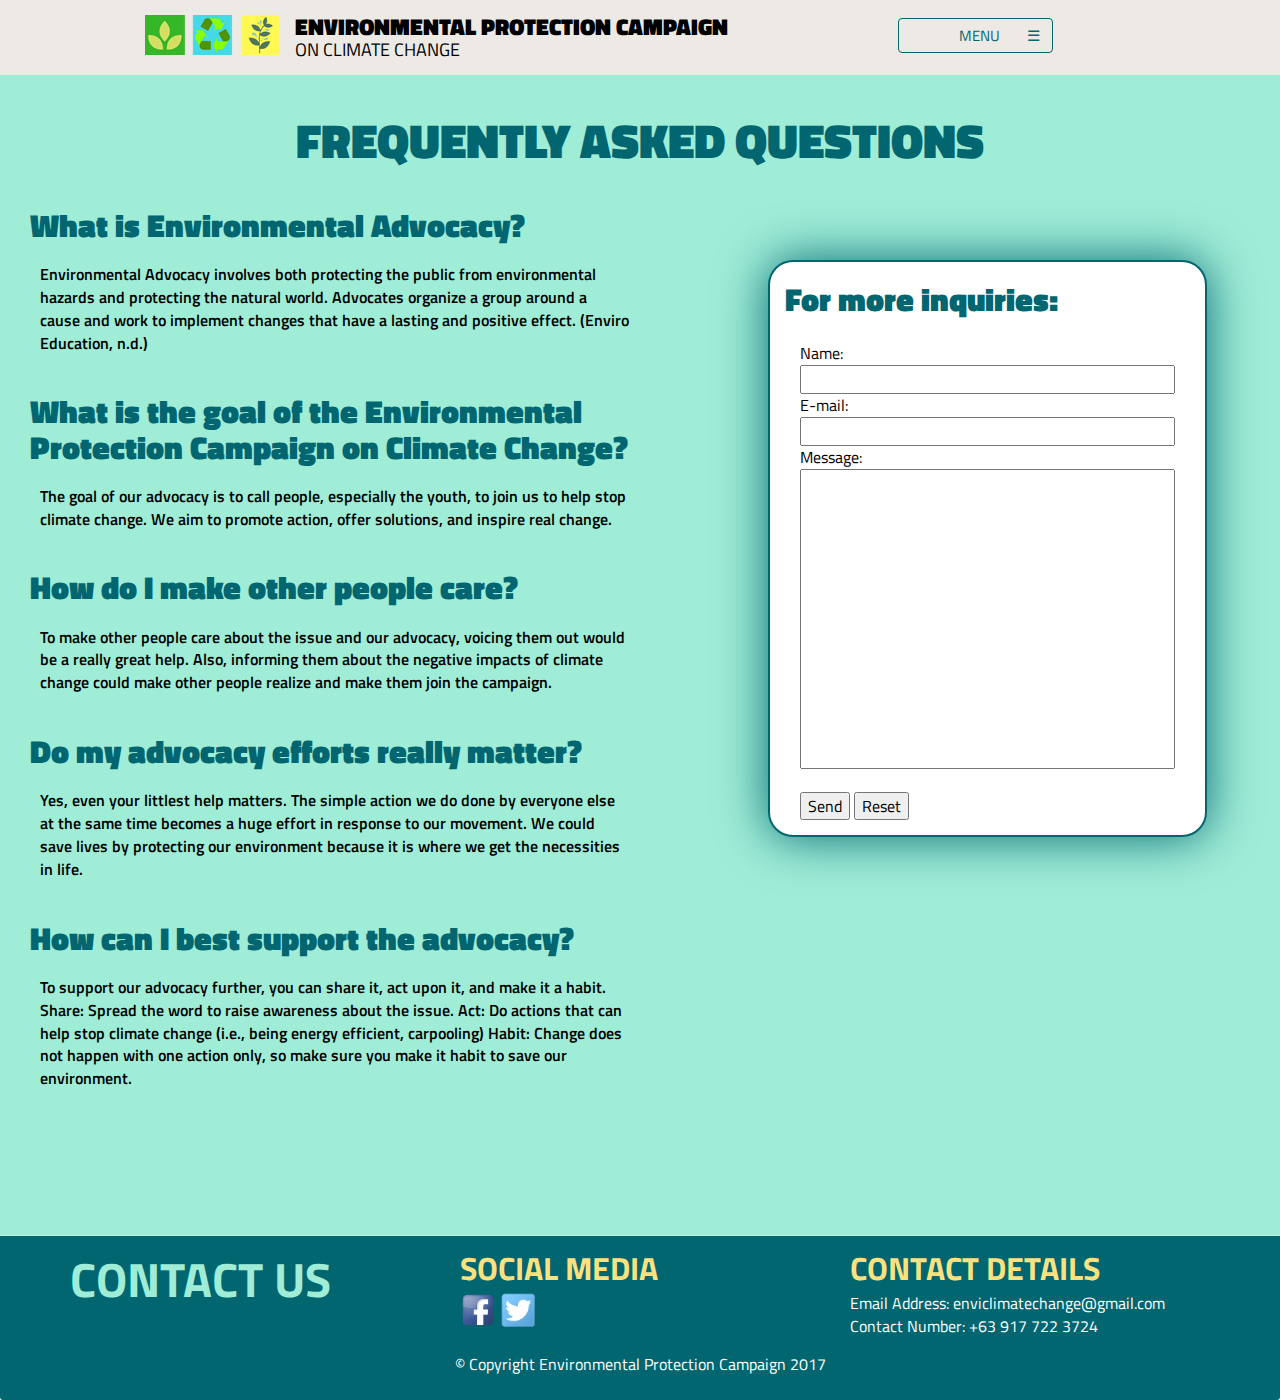
<file: website/faqs.html>
<!DOCTYPE html>
<html lang="en">

<head>
    <meta charset="UTF-8">
    <link rel="stylesheet" type="text/css" href="css/bootstrap.min.css">
    <link rel="stylesheet" type="text/css" href="css/styles.css">
    <link href="https://fonts.googleapis.com/css?family=Titillium+Web" rel="stylesheet">
    <link rel="icon" href="https://orig00.deviantart.net/ae54/f/2010/326/5/1/51fe8413c296378bbc0563daf917459b-d33emut.png" type="image/png">

    <title>FAQs | Help Stop Climate Change</title>
</head>

<body>
    <!-- HEADER -->
    <header>
        <!-- NAVIGATION BAR-->
        <nav id="header-nav" class="navbar navbar-default">
            <div class="container">
                <div class="navbar-header">
                    <!-- COMPANY NAME -->
                    <a href="index.html">
                        <div id="logo" class="pull-left ">
                        </div>
                        <div class="navbar-brand">
                            <h1>Environmental Protection Campaign</h1>
                            <span>on Climate Change</span>
                        </div>
                    </a>
                    <!-- END OF COMPANY NAME -->
                    <!-- MENU BUTTON/DROPDOWN -->
                    <div class="dropdown">
                        <button type="button" class="btn btn-primary outline" data-toggle="dropdown" aria-haspopup="true" aria-expanded="false"> Menu&nbsp;&nbsp;&nbsp;&nbsp;&nbsp;&nbsp;&nbsp;&nbsp;&nbsp;&#9776;</button>
                        <!-- DROPDOWN MENU -->
                        <div class="dropdown-menu">
                            <a class="dropdown-item" href="index.html">Home</a>
                            <a class="dropdown-item" href="team.html">The Team</a>
                            <a class="dropdown-item" href="advocacy.html">The Advocacy</a>
                            <a class="dropdown-item" href="other.html">Other Advocacy Campaigns&amp;Events</a>
                            <a class="dropdown-item" href="faqs.html">FAQs</a>
                        </div>
                        <!-- END OF DROPDOWN MENU -->
                    </div>
                    <!-- END OF MENU BUTTON/DROPDOWN -->
                </div>
                <!-- END OF NAVBAR-HEADER -->
            </div>
            <!-- END OF CONTAINER -->
        </nav>
        <!-- END OF NAVIGATION BAR -->
    </header>
    <!-- END OF HEADER -->
    <!-- MAIN CONTENT -->
    <div id="main-content">
        <!-- FAQS -->
        <div id="faqs">
            <div class="container blue-bg">
                <div id="faqs-heading">
                    <h1>Frequently Asked Questions</h1>
                </div>
                <div class="col-sm-12">
                    <div class="questions">
                        <h2>What is Environmental Advocacy?</h2>
                    
                        <p>Environmental Advocacy involves both protecting the public from environmental hazards and protecting the natural world. Advocates organize a group around a cause and work to implement changes that have a lasting and positive effect. (Enviro Education, n.d.) </p>
                    </div>
                    
                </div>
                <div class="col-sm-12">
                    <div class="questions">
                        <h2>What is the goal of the Environmental Protection Campaign on Climate Change?</h2>
                    
                        <p>The goal of our advocacy is to call people, especially the youth, to join us to help stop climate change. We aim to promote action, offer solutions, and inspire real change. </p>
                    </div>
                   
                </div>
                <div class="col-sm-12">
                    <div class="questions">
                        <h2>How do I make other people care?</h2>
                    
                        <p>To make other people care about the issue and our advocacy, voicing them out would be a really great help. Also, informing them about the negative impacts of climate change could make other people realize and make them join the campaign. </p>
                    </div>
                    
                </div>
                <div class="col-sm-12">
                    <div class="questions">
                        <h2>Do my advocacy efforts really matter?</h2>
                
                        <p>Yes, even your littlest help matters. The simple action we do done by everyone else at the same time becomes a huge effort in response to our movement. We could save lives by protecting our environment because it is where we get the necessities in life. </p>
                    </div>
                    
                </div>
                <div class="col-sm-12">
                    <div class="questions">
                        <h2>How can I best support the advocacy?</h2>
                    
                        <p>To support our advocacy further, you can share it, act upon it, and make it a habit. Share: Spread the word to raise awareness about the issue. Act: Do actions that can help stop climate change (i.e., being energy efficient, carpooling) Habit: Change does not happen with one action only, so make sure you make it habit to save our environment. </p>
                    </div>
                </div>
            </div>
        </div>
        <!-- END OF FAQS -->
        <div id="email">
            <div id="email-form" class="col-sm-12">
                <h2>For more inquiries:</h2>
                <form action="mailto:enviclimatechange@gmail.com" method="post" enctype="text/plain">
                    Name:
                    <br>
                    <input type="text" id="text" name="name" style="width: 375px" />
                    <br> E-mail:
                    <br>
                    <input type="text" id="text" name="email" style="width: 375px" />
                    <br> Message:
                    <br>
                    <input type="text" id="text" name="comment" style="width: 375px; height: 300px;" />
                    <br>
                    <br>
                    <input type="submit" value="Send">
                    <input type="reset" value="Reset">
                </form>
            </div>
        </div>
    </div>
    <!-- END OF MAIN CONTENT -->
    <!-- FOOTER -->
    <footer class="panel-footer" id="contact">
        <!-- CONTACT US -->
        <div class="container">
            <div class="row">
                <!-- CONTACT US TEXT -->
                <div id="contact-us" class="col-sm-4 pull-left">
                    <span>Contact Us</span>
                </div>
                <!-- END OF CONTACT US TEXT -->
                <!-- SOCIAL MEDIA ACCOUNTS -->
                <div class="col-sm-4">
                    <span id="social-media">Social Media</span>
                    <div id="icons" class="pull-left">
                        <a target="_blank" href="https://www.facebook.com/Environmental-ProtectionCampaign-318181515325704/">
                            <img src="images/facebook.ico" width="36" height="36" alt="Facebook Icon" />
                        </a>
                        <a target="_blank" href="https://www.twitter.com/Environcampaign/">
                            <img src="images/twitter.png" alt="Twitter Icon" />
                        </a>
                    </div>
                </div>
                <div class="col-sm-4">
                    <span id="contact-details">Contact Details</span>
                    <span>Email Address: enviclimatechange@gmail.com</span>
                    <span>Contact Number: +63 917 722 3724</span>
                </div>
            </div>
        </div>
        <!-- END OF SOCIAL MEDIA ACCOUNTS -->
        <!-- COPYRIGHT -->
        <div id="copyright" class="text-center">
            &copy; Copyright Environmental Protection Campaign 2017
        </div>
        <!-- END OF COPYRIGHT -->
    </footer>
    <!-- END OF FOOTER -->
    <!-- JAVASCRIPT FILES -->
    <script src="js/jquery-3.2.1.min.js"></script>
    <script src="js/bootstrap.min.js"></script>
    <script type="text/javascript" src="js/script.js"></script>
</body>

</html>
</file>
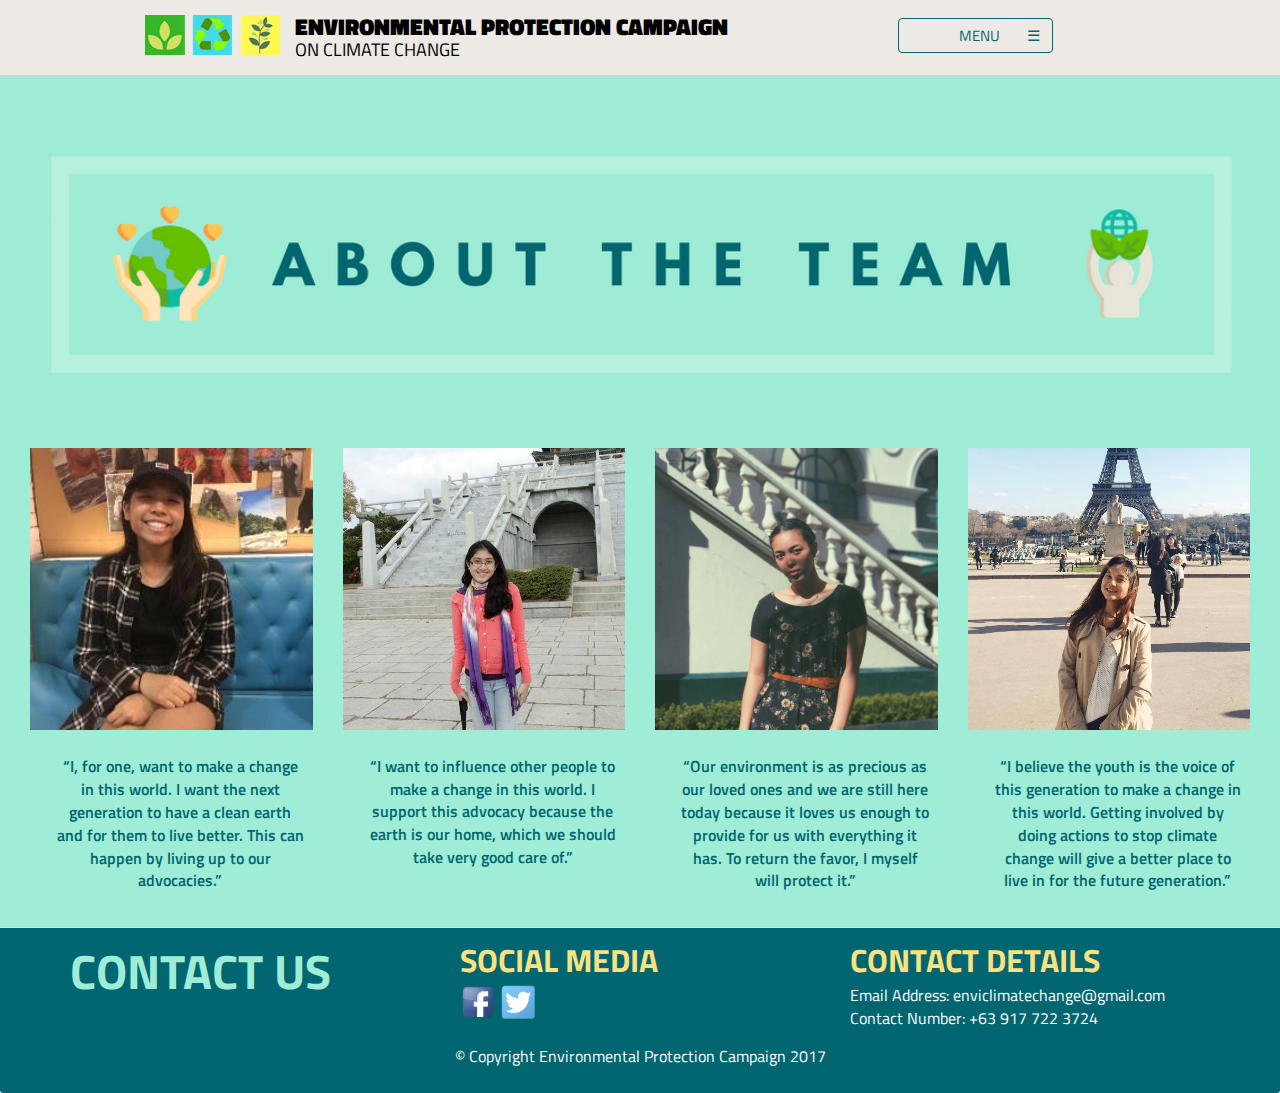
<file: website/team.html>
<!DOCTYPE html>
<html lang="en">

<head>
    <meta charset="UTF-8">
    <link rel="stylesheet" type="text/css" href="css/bootstrap.min.css">
    <link rel="stylesheet" type="text/css" href="css/styles.css">
    <link href="https://fonts.googleapis.com/css?family=Titillium+Web" rel="stylesheet">
    <link rel="icon" href="https://orig00.deviantart.net/ae54/f/2010/326/5/1/51fe8413c296378bbc0563daf917459b-d33emut.png" type="image/png">

    <title>About the Team | Help Stop Climate Change</title>
</head>

<body>
    <!-- HEADER -->
    <header>
        <!-- NAVIGATION BAR-->
        <nav id="header-nav" class="navbar navbar-default">
            <div class="container">
                <div class="navbar-header">
                    <!-- COMPANY NAME -->
                    <a href="index.html">
                        <div id="logo" class="pull-left img-responsive">
                        </div>
                        <div class="navbar-brand">
                            <h1>Environmental Protection Campaign</h1>
                            <span>on Climate Change</span>
                        </div>
                    </a>
                    <!-- END OF COMPANY NAME -->
                    <!-- MENU BUTTON/DROPDOWN -->
                    <div class="dropdown">
                        <button type="button" class="btn btn-primary outline" data-toggle="dropdown" aria-haspopup="true" aria-expanded="false"> Menu&nbsp;&nbsp;&nbsp;&nbsp;&nbsp;&nbsp;&nbsp;&nbsp;&nbsp;&#9776;</button>
                        <!-- DROPDOWN MENU -->
                        <div class="dropdown-menu">
                            <a class="dropdown-item" href="index.html">Home</a>
                            <a class="dropdown-item" href="team.html">The Team</a>
                            <a class="dropdown-item" href="advocacy.html">The Advocacy</a>
                            <a class="dropdown-item" href="other.html">Other Advocacy Campaigns&amp;Events</a>
                            <a class="dropdown-item" href="faqs.html">FAQs</a>
                        </div>
                        <!-- END OF DROPDOWN MENU -->
                    </div>
                    <!-- END OF MENU BUTTON/DROPDOWN -->
                </div>
                <!-- END OF NAVBAR-HEADER -->
            </div>
            <!-- END OF CONTAINER -->
        </nav>
        <!-- END OF NAVIGATION BAR -->
    </header>
    <!-- END OF HEADER -->
    <!-- MAIN CONTENT -->
    <div id="main-content">
        <!-- ABOUT THE TEAM -->
        <div id="team">
            <div class="container blue-bg">
                <!-- ABOUT THE TEAM TEXT -->
                <h1><img src="images/aboutbanner.png" alt="banner" style="width:100%; height:auto;"></h1>
                <!-- END OF ABOUT THE TEAM TEXT -->
                <!-- JAMIE -->
                <div class="img-responsive col-sm-3">
                    <div class="individual">
                        <img src="images/jamie.jpg" class="image" alt="Jamie" />
                        <div class="hover">
                            <div class="text-center personal-info">
                                <span>Jamie Manalo, 16</span>
                                <span>Founder and Team Coordinator</span>
                                <span>Manila, Philippines</span>
                            </div>
                        </div>
                    </div>
                    <div class="additional-info text-center">
                        <p>“I, for one, want to make a change in this world. I want the next generation to have a clean earth and for them to live better. This can happen by living up to our advocacies.”</p>
                    </div>
                </div>
                <!-- END OF JAMIE -->
                <!-- JANNA -->
                <div class="img-responsive col-sm-3">
                    <div class="individual">
                        <img src="images/janna.jpg" class="image" alt="Janna" />
                        <div class="hover">
                            <div class="text-center personal-info">
                                <span>Janna Josue, 17</span>
                                <span>Environmental Advocate</span>
                                <span>Las Pi&ntilde;as City, Philippines</span>
                            </div>
                        </div>
                    </div>
                    <div class="additional-info text-center">
                        <p>“I want to influence other people to make a change in this world. I support this advocacy because the earth is our home, which we should take very good care of.”</p>
                    </div>
                </div>
                <!-- END OF JANNA -->
                <!-- STELLA -->
                <div class="img-responsive col-sm-3">
                    <div class="individual">
                        <img src="images/stella.jpg" class="image" alt="Stella" />
                        <div class="hover">
                            <div class="text-center personal-info">
                                <span>Stella Petilos, 17</span>
                                <span>Coordinator and Environmental Advocate</span>
                                <span>Tacloban City, Philippines</span>
                            </div>
                        </div>
                    </div>
                    <div class="additional-info text-center">
                        <p>“Our environment is as precious as our loved ones and we are still here today because it loves us enough to provide for us with everything it has. To return the favor, I myself will protect it.”</p>
                    </div>
                </div>
                <!-- END OF STELLA -->
                <!-- DANIELLA -->
                <div class="img-responsive col-sm-3">
                    <div class="individual">
                        <img src="images/daniella.jpg" class="image" alt="Daniella" />
                        <div class="hover">
                            <div class="text-center personal-info">
                                <span>Daniella Atilano, 18</span>
                                <span>Campaigns Director and Environmental Advocate</span>
                                <span>Zamboanga City, Philippines</span>
                            </div>
                        </div>
                    </div>
                    <div class="additional-info text-center">
                        <p>“I believe the youth is the voice of this generation to make a change in this world. Getting involved by doing actions to stop climate change will give a better place to live in for the future generation.”</p>
                    </div>
                </div>
                <!-- END OF DANIELLA -->
            </div>
            <!-- END OF CONTAINER -->
        </div>
        <!-- END OF ABOUT THE TEAM -->
    </div>
    <!-- END OF MAIN CONTENT -->
    <!-- FOOTER -->
    <footer class="panel-footer" id="contact">
        <!-- CONTACT US -->
        <div class="container">
            <div class="row">
                <!-- CONTACT US TEXT -->
                <div id="contact-us" class="col-sm-4 pull-left">
                    <span>Contact Us</span>
                </div>
                <!-- END OF CONTACT US TEXT -->
                <!-- SOCIAL MEDIA ACCOUNTS -->
                <div class="col-sm-4">
                    <span id="social-media">Social Media</span>
                    <div id="icons" class="pull-left">
                        <a target="_blank" href="https://www.facebook.com/Environmental-ProtectionCampaign-318181515325704/">
                            <img src="images/facebook.ico" width="36" height="36" alt="Facebook Icon" />
                        </a>
                        <a target="_blank" href="https://www.twitter.com/Environcampaign/">
                            <img src="images/twitter.png" alt="Twitter Icon" />
                        </a>
                    </div>
                </div>
                <div class="col-sm-4">
                    <span id="contact-details">Contact Details</span>
                    <span>Email Address: enviclimatechange@gmail.com</span>
                    <span>Contact Number: +63 917 722 3724</span>
                </div>
            </div>
        </div>
        <!-- END OF SOCIAL MEDIA ACCOUNTS -->
        <!-- COPYRIGHT -->
        <div id="copyright" class="text-center">
            &copy; Copyright Environmental Protection Campaign 2017
        </div>
        <!-- END OF COPYRIGHT -->
    </footer>
    <!-- END OF FOOTER -->
    <!-- JAVASCRIPT FILES -->
    <script src="js/jquery-3.2.1.min.js"></script>
    <script src="js/bootstrap.min.js"></script>
    <script type="text/javascript" src="js/script.js"></script>
</body>

</html>
</file>
<file: website/css/styles.css>
/*** BASE STYLING ***/

body {
    font-size: 16px;
    color: #fff;
    font-family: 'Titillium Web', sans-serif;
}


/* CENTER IMAGES */

.img-responsive {
    margin: 0 auto;
}


/*** HEADER ***/

header {
    position: fixed;
    width: 100%;
    height: auto;
    z-index: 1;
}

#header-nav {
    background: #EDEAE5;
    border-radius: 0;
    border: 0;
    height: 75px;
}


/* LOGO IMAGE */

#logo {
    background: url('../images/logo.png') no-repeat;
    width: 135px;
    height: 42px;
    margin-top: 15px;
    margin-left: 75px;
    margin-right: 15px;
}


/* COMPANY NAME */

.navbar-header a:hover,
.navbar-header a:focus {
    text-decoration: none;
}

.navbar-brand h1,
.navbar-brand span {
    color: #000;
    text-transform: uppercase;
}

.navbar-brand h1 {
    font-size: 1.25em;
    font-weight: 900;
    margin-top: 0;
    margin-bottom: 0;
}

.navbar-brand span {
    font-size: 1em;
}


/* MENU BUTTON */

.btn-primary {
    position: relative;
    top: 18px;
    left: 100%;
    display: inline-block;
    height: 35px;
    width: 155px;
    color: #026670;
    font-size: 15px;
    font-weight: 500;
    text-transform: uppercase;
    background-color: #EDEAE5;
    border-color: #026670;
    text-align: right;
}

.dropdown {
    position: relative;
    display: inline-block;
}

button a,
button a:hover,
button a:focus {
    text-decoration: none;
}


/* MENU BUTTON -- WHEN CLICKED */

.btn-primary:hover,
.btn-primary:focus,
.btn-primary:active,
.btn-primary.active,
.open .dropdown-toggle.btn-primary {
    color: #fff;
    background-color: #026670;
}


/* MENU DROPDOWN -- WHEN OPEN */

div.open .dropdown-menu {
    display: block;
    position: absolute;
    left: 100%;
    top: 70px;
    width: 90px;
}


/* MENU DROPDOWN-ITEMS -- WHEN OPEN */

div.open .dropdown-menu a {
    display: block;
    text-align: center;
    color: #000;
    font-weight: 500;
    text-transform: uppercase;
    font-size: 15px;
    padding-top: 5px;
    padding-bottom: 5px;
}


/* MENU DROPDOWN-ITEMS -- HOVER & FOCUS */

div.open .dropdown-menu a:hover,
div.open .dropdown-menu a:focus {
    text-decoration: none;
    color: #026670;
    background-color: #EDEAE5;
}


/*** END OF HEADER ***/


/*** MAIN CONTENT ***/

#main-content {
    position: relative;
    top: 75px;
    width: 100%;
    height: auto;
}

div.blue-bg {
    background-color: #9FEDD7;
    width: 100%;
    height: auto;
}


/*** HOME PAGE ***/


/* SLIDESHOW CONTAINER */

.slideshow-container {
    width: 100%;
    position: relative;
    margin: auto;
}

.mySlides {
    display: none;
}


/* NEXT AND PREVIOUS BUTTONS */

.prev,
.next {
    cursor: pointer;
    position: absolute;
    top: 50%;
    width: auto;
    margin-top: -22px;
    padding: 16px;
    color: white;
    font-weight: bold;
    font-size: 18px;
    transition: 0.6s ease;
    border-radius: 0 3px 3px 0;
}


/* POSITION THE NEXT BUTTON TO THE RIGHT */

.next {
    right: 0;
    border-radius: 3px 0 0 3px;
}


/* ON HOVER, ADD A BLACK BG COLOR
WITH A LITTLE BIT SEE-THROUGH */

.prev:hover,
.next:hover {
    background-color: rgba(0, 0, 0, 0.8);
}


/* CAPTION TEXT */

.text {
    color: #f2f2f2;
    font-size: 15px;
    padding: 8px 12px;
    position: absolute;
    bottom: 8px;
    width: 100%;
    text-align: center;
}


/* NUMBER TEXT */

.numbertext {
    color: #f2f2f2;
    font-size: 12px;
    padding: 8px 12px;
    position: absolute;
    top: 0;
}


/* DOTS/BULLETS/INDICATORS */

.dot {
    cursor: pointer;
    height: 15px;
    width: 15px;
    margin: 0 2px;
    background-color: #bbb;
    border-radius: 50%;
    display: inline-block;
    transition: background-color 0.6s ease;
}

.active,
.dot:hover {
    background-color: #717171;
}


/* FADING ANIMATION */

.fade {
    animation-name: fade;
    animation-duration: 5s;
}

@keyframes fade {
    from {
        opacity: .4
    }
    to {
        opacity: 1
    }
}


/* DEFINITION OF CLIMATE CHANGE */

#definition h2 {
    padding-top: 10px;
    font-size: 2em;
    font-weight: 900;
    color: #026670;
}

#definition p,
#definition span {
    font-size: 1em;
    font-weight: 800;
    color: #000;
    margin-bottom: 20px;
}


/* VIDEO ABOUT CLIMATE CHANGE */

#video iframe,
#others iframe {
    box-shadow: 0 0 50px #026670;
    border: 2px solid #026670;
    display: block;
    margin: 0 auto;
}

#video {
    padding: 25px;
}


/* WHO ARE AFFECTED */

div#impact {
    background-color: #FCE181;
    height: auto;
    padding-bottom: 100px;
}

#impact img {
    width: 300px;
    height: 300px;
    box-shadow: 0 0 50px #fff;
    border: 2px solid #fff;
}

#impact h2,
#impact h3,
.effects p {
    text-align: center;
    vertical-align: center;
    padding: 10px;
}

#impact h2 {
    color: #026670;
    font-weight: 900;
    text-transform: uppercase;
    font-size: 3em;
    margin: 30px 0;
}

#impact h3 {
    color: #026670;
    font-weight: 900;
    text-transform: uppercase;
    font-size: 2em;
}

#environment,
#animals,
#humans {
    width: 300px;
    background: #fff;
    margin-top: 15px;
    overflow: hidden;
    height: 0;
    margin-bottom: 10px;
    border-radius: 25px;
    box-shadow: 0 0 50px #026670;
    border: 2px solid #026670;
}

#environment p,
#animals p,
#humans p {
    font-size: 1em;
    font-weight: 600;
    color: #000;
}

#impact button {
    color: #000;
}

div.labels {
    height: auto;
}

div.labels h3 {
    margin-left: -15%;
}


/*** ABOUT THE TEAM PAGE ***/

div#team {
    background-color: #9FEDD7;
    padding-bottom: 100px;
}

#team h1 {
    display: block;
    color: #026670;
    font-weight: 900;
    text-transform: uppercase;
    font-size: 3em;
    margin: 30px 0;
    text-align: center;
} 
}

#team img {
    width: 250px;
    height: 250px;
    box-shadow: 0 0 50px #026670;
    border: 2px solid #026670;
    display: block;
    margin: 0 auto;
}


/* CODE FOR HOVER */

.image {
    opacity: 1;
    display: block;
    width: 100%;
    height: auto;
    transition: .5s ease;
    backface-visibility: hidden;
}

.hover {
    transition: .5s ease;
    opacity: 0;
    position: absolute;
    top: 30%;
    left: 50%;
    transform: translate(-50%, -50%);
    padding: 16px 32px;
    font-size: 10px;
    text-align: center;
    vertical-align: center;
    width: 250px;
    height: 250px;
}

.individual:hover .image {
    opacity: 0.3;
}

.individual:hover .hover {
    opacity: 1;
}


/* PERSONAL INFORMATION
-- SHOWS UP: HOVER IMAGES */

div.personal-info {
    position: relative;
    margin: 0 auto;
}

.personal-info span {
    color: #026670;
    font-size: 2em;
    font-weight: 900;
    opacity: 1;
    display: block;
    margin-bottom: 20px;
}


/* ADDITIONAL INFO 
-- BELOW IMAGES */

.additional-info {
    display: block;
    margin-top: 25px;
    margin-left: 25px;
    width: 250px;
    height: auto;
}

.additional-info p {
    color: #026670;
    font-size: 1em;
    font-weight: 600;
}


/*** FAQS PAGE ***/

div#faqs,
div#email {
    background-color: #9FEDD7;
    padding-bottom: 100px;
}

#faqs h1,
#email h1 {
    text-align: center;
    vertical-align: center;
    padding: 10px;
    color: #026670;
    font-weight: 900;
    text-transform: uppercase;
    font-size: 3em;
    margin-top: 30px;
}

#faqs h2,
#email h2 {
    color: #026670;
    font-size: 2em;
    font-weight: 900;
}

#faqs p {
    color: #000;
    font-size: 1em;
    font-weight: 600;
    padding: 10px;
}

#faqs div.questions {
    width: 50%;
}

#question1,
#question2,
#question3,
#question4,
#question5 {
    width: 50%;
    background: #fff;
    margin-top: 15px;
    overflow: hidden;
    height: 0;
    margin-bottom: 10px;
    border-radius: 15px;
    border: 2px solid #026670;
    clear: left;
}

#faqs button {
    color: #000;
}

div#email-form {
    background-color: #fff;
    border-radius: 25px;
    box-shadow: 0 0 50px #026670;
    border: 2px solid #026670;
    width: auto;
    height: auto;
}

#email-form {
    display: block;
    position: absolute;
    left: 60%;
    top: 15%;
}

#email-form form {
    padding: 15px;
    color: #000;
}

/*** OTHER ADVOCACY CAMPAIGNS AND EVENTS ***/

div#others {
    background-color: #9FEDD7;
    height: auto;
    padding-bottom: 100px;
}

#others h1 {
    vertical-align: center;
    padding: 10px;
    color: #026670;
    font-weight: 900;
    text-transform: uppercase;
    font-size: 3em;
    margin-top: 30px;
}

#campaigns {
    display: block;
    margin-left: 15px;
}

#others h2 {
    color: #026670;
    font-weight: 900;
    text-transform: uppercase;
    font-size: 2.5em;
}

#others h3 {
    color: #026670;
    font-weight: 600;
    font-size: 2em;
}

#others p {
    color: #000;
    font-weight: 600;
    font-size: 1em;
    padding-top: 15px;
}

#events {
    display: block;
    margin-left: 15px;
    clear: left;
}


/*** ABOUT THE ADVOCACY PAGE ***/

.morecontent span {
    display: none;
}
.morelink {
    display: block;
}

div#advocacy {
    background-color: #9FEDD7;
    height: auto;
}

#advocacy section {
    margin-bottom: 20px;
}

#advocacy section#help {
    margin-bottom: 100px;
}

#advocacy h1 {
    vertical-align: center;
    padding: 10px;
    color: #026670;
    font-weight: 900;
    text-transform: uppercase;
    font-size: 3em;
    margin-top: 30px;
}

#advocacy h2 {
    color: #026670;
    font-weight: 900;
    text-transform: uppercase;
    font-size: 2.5em;
}

#advocacy p,
#advocacy ol,
#advocacy span {
    color: #000;
    font-weight: 600;
    font-size: 1em;
    padding-top: 15px;
}

section#background,
section#mission,
section#help {
    width: 50%;
    position: relative;
    left: 25%;
    clear: left;
}


#content {
    overflow: hidden;
    height: 110px;
    margin-bottom: 10px;
}

#advocacy button {
    color: #000;
}


/*** FOOTER ***/

footer {
    width: 100%;
    position: relative;
}

#contact {
    background: #026670;
}

#contact-us {
    font-weight: bold;
    text-transform: uppercase;
    color: #FCE181;
    font-size: 3em;
    color: #9FEDD7;
}

#contact-details,
#social-media {
    display: block;
    font-size: 2em;
    font-weight: bold;
    text-transform: uppercase;
    color: #FCE181;
}

#icons a:hover {
    opacity: 0.7;
}

#copyright {
    margin: 15px 0;
}
</file>
<file: css/styles.css>
/*** BASE STYLING ***/

body {
    font-size: 16px;
    color: #fff;
    font-family: 'Titillium Web', sans-serif;
}


/* CENTER IMAGES */

.img-responsive {
    margin: 0 auto;
}


/*** HEADER ***/

header {
    position: fixed;
    width: 100%;
    height: auto;
    z-index: 1;
}

#header-nav {
    background: #EDEAE5;
    border-radius: 0;
    border: 0;
    height: 75px;
}


/* LOGO IMAGE */

#logo {
    background: url('../images/logo.png') no-repeat;
    width: 135px;
    height: 42px;
    margin-top: 15px;
    margin-left: 75px;
    margin-right: 15px;
}


/* COMPANY NAME */

.navbar-header a:hover,
.navbar-header a:focus {
    text-decoration: none;
}

.navbar-brand h1,
.navbar-brand span {
    color: #000;
    text-transform: uppercase;
}

.navbar-brand h1 {
    font-size: 1.25em;
    font-weight: 900;
    margin-top: 0;
    margin-bottom: 0;
    position: relative;
}

.navbar-brand span {
    font-size: 1em;
    position: relative;
}

/* MENU BUTTON */

.btn-primary {
    position: relative;
    top: 18px;
    left: 100%;
    display: inline-block;
    height: 35px;
    width: 155px;
    color: #026670;
    font-size: 15px;
    font-weight: 500;
    text-transform: uppercase;
    background-color: #EDEAE5;
    border-color: #026670;
    text-align: right;
}

.dropdown {
    position: relative;
    display: inline-block;
}

button a,
button a:hover,
button a:focus {
    text-decoration: none;
}


/* MENU BUTTON -- WHEN CLICKED */

.btn-primary:hover,
.btn-primary:focus,
.btn-primary:active,
.btn-primary.active,
.open .dropdown-toggle.btn-primary {
    color: #fff;
    background-color: #026670;
}


/* MENU DROPDOWN -- WHEN OPEN */

div.open .dropdown-menu {
    display: block;
    position: absolute;
    left: 100%;
    top: 70px;
    width: 90px;
}


/* MENU DROPDOWN-ITEMS -- WHEN OPEN */

div.open .dropdown-menu a {
    display: block;
    text-align: center;
    color: #000;
    font-weight: 500;
    text-transform: uppercase;
    font-size: 15px;
    padding-top: 5px;
    padding-bottom: 5px;
}


/* MENU DROPDOWN-ITEMS -- HOVER & FOCUS */

div.open .dropdown-menu a:hover,
div.open .dropdown-menu a:focus {
    text-decoration: none;
    color: #026670;
    background-color: #EDEAE5;
}


/*** END OF HEADER ***/


/*** MAIN CONTENT ***/

#main-content {
    position: relative;
    top: 75px;
    width: 100%;
    height: auto;
}

div.blue-bg {
    background-color: #9FEDD7;
    width: 100%;
    height: auto;
}


/*** HOME PAGE ***/

/* CAROUSEL */

#myCarousel {
width: 100%;
}

.carousel-inner {
height: 750px;
}

#myCarousel img {
width: 100%;
display: block;
margin: 0 auto;
overflow: hidden;
}

.symbols {
margin-top: 350px;
}

.symbols span {
font-size: 2em;
}

/* DEFINITION OF CLIMATE CHANGE */

#definition h2 {
    padding-top: 10px;
    font-size: 2em;
    font-weight: 900;
    color: #026670;
}

#definition p,
#definition span {
    font-size: 1em;
    font-weight: 800;
    color: #000;
    margin-bottom: 20px;
}


/* VIDEO ABOUT CLIMATE CHANGE */

#video iframe,
#others iframe {
    box-shadow: 0 0 50px #026670;
    border: 2px solid #026670;
    display: block;
    margin: 0 auto;
}

#video {
    padding: 25px;
}


/* WHO ARE AFFECTED */

div#impact {
    background-color: #FCE181;
    height: auto;
    padding-bottom: 100px;
}

#impact img {
    width: 300px;
    height: 300px;
    box-shadow: 0 0 50px #fff;
    border: 2px solid #fff;
}

#impact h2,
#impact h3,
.effects p {
    text-align: center;
    vertical-align: center;
    padding: 10px;
}

#impact h2 {
    color: #026670;
    font-weight: 900;
    text-transform: uppercase;
    font-size: 3em;
    margin: 30px 0;
}

#impact h3 {
    color: #026670;
    font-weight: 900;
    text-transform: uppercase;
    font-size: 2em;
}

#environment,
#animals,
#humans {
    width: 300px;
    background: #fff;
    margin-top: 15px;
    overflow: hidden;
    height: 0;
    margin-bottom: 10px;
    border-radius: 25px;
    box-shadow: 0 0 50px #026670;
    border: 2px solid #026670;

}

#environment p,
#animals p,
#humans p {
    font-size: 1em;
    font-weight: 600;
    color: #000;
}
#impact button {
    color: #000;
}

div.labels {
    height: auto;
}

div.labels h3 {
    margin-left: -15%;
}


/*** ABOUT THE TEAM PAGE ***/

div#team {
    background-color: #9FEDD7;
    padding-bottom: 100px;
}

#team h1 {
    display: block;
    color: #026670;
    font-weight: 900;
    text-transform: uppercase;
    font-size: 3em;
    margin: 30px 0;
    text-align: center;
} 
}

#team img {
    width: 250px;
    height: 250px;
    box-shadow: 0 0 50px #026670;
    border: 2px solid #026670;
    display: block;
    margin: 0 auto;
}


/* CODE FOR HOVER */

.image {
    opacity: 1;
    display: block;
    width: 100%;
    height: auto;
    transition: .5s ease;
    backface-visibility: hidden;
}

.hover {
    transition: .5s ease;
    opacity: 0;
    position: absolute;
    top: 30%;
    left: 50%;
    transform: translate(-50%, -50%);
    padding: 16px 32px;
    font-size: 10px;
    text-align: center;
    vertical-align: center;
    width: 250px;
    height: 250px;
}

.individual:hover .image {
    opacity: 0.3;
}

.individual:hover .hover {
    opacity: 1;
}


/* PERSONAL INFORMATION
-- SHOWS UP: HOVER IMAGES */

div.personal-info {
    position: relative;
    margin: 0 auto;
}

.personal-info span {
    color: #026670;
    font-size: 2em;
    font-weight: 900;
    opacity: 1;
    display: block;
    margin-bottom: 20px;
}


/* ADDITIONAL INFO 
-- BELOW IMAGES */

.additional-info {
    display: block;
    margin-top: 25px;
    margin-left: 25px;
    width: 250px;
    height: auto;
}

.additional-info p {
    color: #026670;
    font-size: 1em;
    font-weight: 600;
}


/*** FAQS PAGE ***/

div#faqs,
div#email {
    background-color: #9FEDD7;
    padding-bottom: 100px;
}

#faqs h1,
#email h1 {
    text-align: center;
    vertical-align: center;
    padding: 10px;
    color: #026670;
    font-weight: 900;
    text-transform: uppercase;
    font-size: 3em;
    margin-top: 30px;
}

#faqs h2,
#email h2 {
    color: #026670;
    font-size: 2em;
    font-weight: 900;
}

#faqs p {
    color: #000;
    font-size: 1em;
    font-weight: 600;
    padding: 10px;
}

#faqs div.questions {
    width: 50%;
}

#question1,
#question2,
#question3,
#question4,
#question5 {
    width: 50%;
    background: #fff;
    margin-top: 15px;
    overflow: hidden;
    height: 0;
    margin-bottom: 10px;
    border-radius: 15px;
    border: 2px solid #026670;
    clear: left;
}

#faqs button {
    color: #000;
}

div#email-form {
    background-color: #fff;
    border-radius: 25px;
    box-shadow: 0 0 50px #026670;
    border: 2px solid #026670;
    width: auto;
    height: auto;
}

#email-form {
    display: block;
    position: absolute;
    left: 60%;
    top: 15%;
}

#email-form form {
    padding: 15px;
    color: #000;
}

/*** OTHER ADVOCACY CAMPAIGNS AND EVENTS ***/

div#others {
    background-color: #9FEDD7;
    height: auto;
    padding-bottom: 100px;
}

#others h1 {
    vertical-align: center;
    padding: 10px;
    color: #026670;
    font-weight: 900;
    text-transform: uppercase;
    font-size: 3em;
    margin-top: 30px;
}

#campaigns {
    display: block;
    margin-left: 15px;
}

#others h2 {
    color: #026670;
    font-weight: 900;
    text-transform: uppercase;
    font-size: 2.5em;
}

#others h3 {
    color: #026670;
    font-weight: 600;
    font-size: 2em;
}

#others p {
    color: #000;
    font-weight: 600;
    font-size: 1em;
    padding-top: 15px;
}

#events {
    display: block;
    margin-left: 15px;
    clear: left;
}


/*** ABOUT THE ADVOCACY PAGE ***/

.morecontent span {
    display: none;
}
.morelink {
    display: block;
}

div#advocacy {
    background-color: #9FEDD7;
    height: auto;
}

#advocacy section {
    margin-bottom: 20px;
}

#advocacy section#help {
    margin-bottom: 100px;
}

#advocacy h1 {
    vertical-align: center;
    padding: 10px;
    color: #026670;
    font-weight: 900;
    text-transform: uppercase;
    font-size: 3em;
    margin-top: 30px;
}

#advocacy h2 {
    color: #026670;
    font-weight: 900;
    text-transform: uppercase;
    font-size: 2.5em;
}

#advocacy p,
#advocacy ol,
#advocacy span {
    color: #000;
    font-weight: 600;
    font-size: 1em;
    padding-top: 15px;
}

section#background,
section#mission,
section#help {
    width: 50%;
    position: relative;
    left: 25%;
    clear: left;
    text-align:justify;
}


#content {
    overflow: hidden;
    height: 110px;
    margin-bottom: 10px;
}

#advocacy button {
    color: #000;
}


/*** FOOTER ***/

footer {
    width: 100%;
    position: relative;
}

#contact {
    background: #026670;
}

#contact-us {
    font-weight: bold;
    text-transform: uppercase;
    color: #FCE181;
    font-size: 3em;
    color: #9FEDD7;
}

#contact-details,
#social-media {
    display: block;
    font-size: 2em;
    font-weight: bold;
    text-transform: uppercase;
    color: #FCE181;
}

#icons a:hover {
    opacity: 0.7;
}

#copyright {
    margin: 15px 0;
}
</file>
